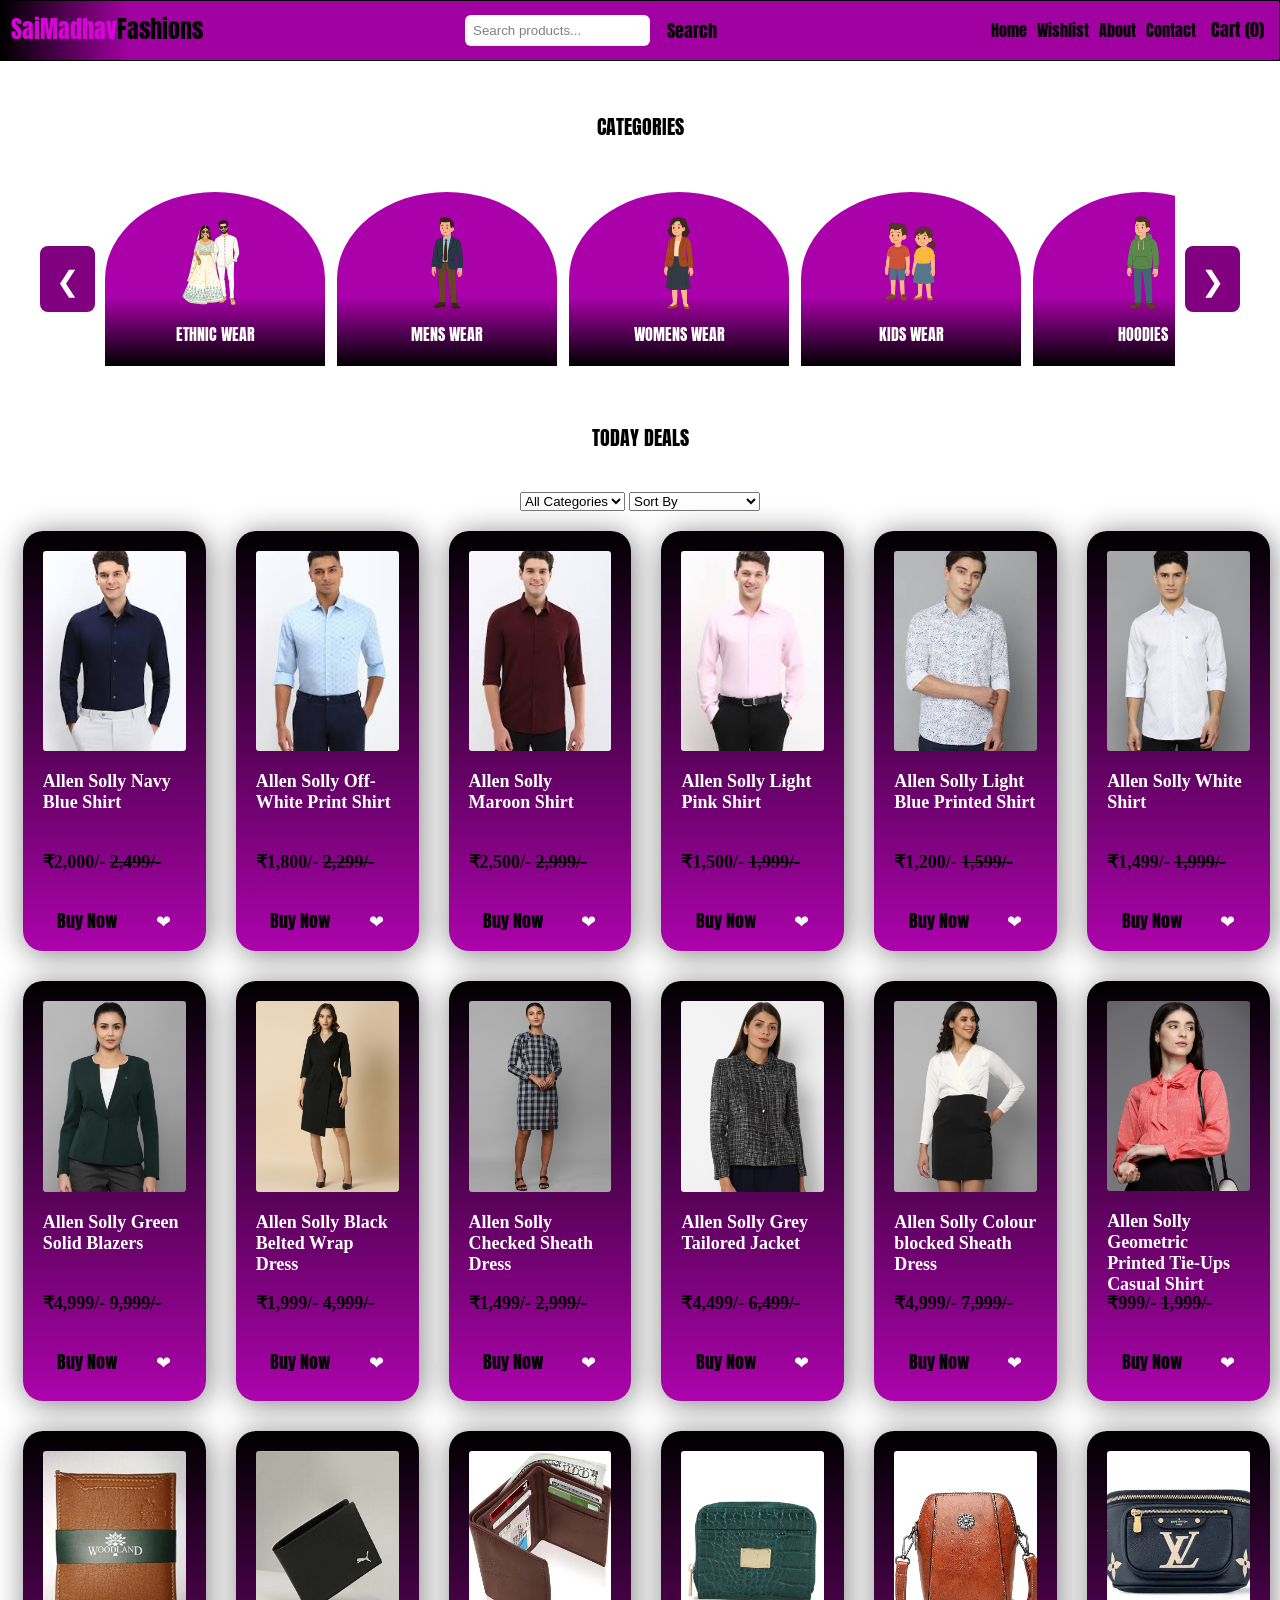
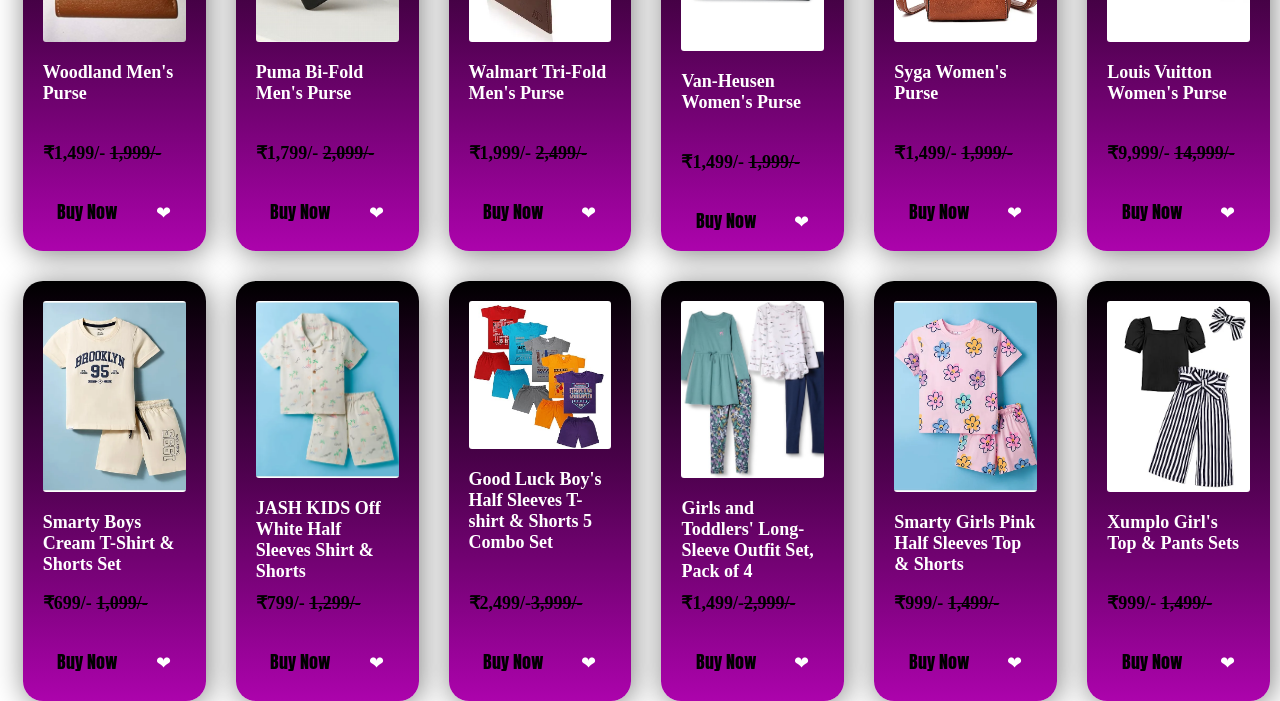
<file: index.html>
<!DOCTYPE html>
<html lang="en">
<head>
<meta charset="UTF-8">
<meta name="viewport" content="width=device-width, initial-scale=1.0">
<title>SaiMadhav Fashions</title>
<link rel="stylesheet" href="ecommerce.css">
</head>

<body>

<header>

    <div class="logo">
        <h2>SaiMadhav<span>Fashions</span></h2>
    </div>

    <div class="search-bar">
    <input type="text" id="searchInput" placeholder="Search products...">
    <button id="searchBtn">Search</button>
    </div>

    <nav>
        <ul class="menu">
            <li><a href="#">Home</a></li>
            <li><a href="#" id="wishlistLink">Wishlist</a></li>
            <li><a href="#">About</a></li>
            <li><a href="#">Contact</a></li>
            <li><button id="cartBtn">Cart (0)</button></li>
        </ul>
    </nav>

</header>

<!-- CATEGORIES -->
<div class="cat">CATEGORIES</div>

<div class="category-wrapper">

<button class="carousel-btn prev-btn" id="prevBtn">&#10094;</button>

<div class="categories" id="categorySlider">

<a href="ethnic.html" class="ethnicwear"><img src="./ethnic wear.png">ETHNIC WEAR</a> 
<a href="menswear.html" class="menswear"><img src="./menwear.png">MENS WEAR</a>
<div class="womenswear"><img src="./womenswear.png">WOMENS WEAR</div>
<div class="kidswear"><img src="./kidswear.png">KIDS WEAR</div>
<div class="hoodies"><img src="./hoodie.png">HOODIES</div>
<div class="footwear"><img src="./hoodie.png">FOOTWEAR</div>
<div class="accessories"><img src="./hoodie.png">Accessories</div>
<div class="beauty"><img src="./hoodie.png">Beauty</div>

</div>

<button class="carousel-btn next-btn" id="nextBtn">&#10095;</button>

</div>

<br>

<!-- TODAY DEALS -->
<div class="todaydeal">TODAY DEALS</div>

<!-- CONTROLS -->
<div class="controls" style="text-align:center; margin-bottom:20px;">
    <select id="categoryFilter">
        <option value="all">All Categories</option>
        <option value="mens">Mens</option>
        <option value="womens">Womens</option>
        <option value="kids">Kids</option>
    </select>

    <select id="sortPrice">
        <option value="default">Sort By</option>
        <option value="low">Price: Low to High</option>
        <option value="high">Price: High to Low</option>
    </select>
</div>

<!-- PRODUCT GRID -->
<div class="clothes">

    <div class="deal1 product" data-name="Blue Shirt" data-price="2000" data-category="mens">
        <img src="./shirt1.jpg">
        <span>Allen Solly Navy Blue Shirt</span>
        <span>₹2,000/- <del>2,499/-</del></span>
        <div class="btn-group">
        <button class="buyBtn">Buy Now</button>
        <button class="wishlistBtn" onclick="toggleWishlist()">❤</button>
        </div>
    </div>

    <div class="deal2 product" data-name="White Shirt" data-price="1800" data-category="mens">
        <img src="./shirt2.jpg">
        <span>Allen Solly Off-White Print Shirt</span>
        <span>₹1,800/- <del>2,299/-</del></span>
        <div class="btn-group">
        <button class="buyBtn">Buy Now</button>
        <button class="wishlistBtn" onclick="toggleWishlist()">❤</button>
        </div>
    </div>

    <div class="deal3 product" data-name="Pink Dress" data-price="2500" data-category="mens">
        <img src="./shirt3.jpg">
        <span>Allen Solly Maroon Shirt</span>
        <span>₹2,500/- <del>2,999/-</del></span>
        <div class="btn-group">
        <button class="buyBtn">Buy Now</button>
        <button class="wishlistBtn" onclick="toggleWishlist()">❤</button>
        </div>
    </div>

    <div class="deal4 product" data-name="Black Shirt" data-price="1500" data-category="mens">
        <img src="./shirt4.jpg">
        <span>Allen Solly Light Pink Shirt</span>
        <span>₹1,500/- <del>1,999/-</del></span>
        <div class="btn-group">
        <button class="buyBtn">Buy Now</button>
        <button class="wishlistBtn" onclick="toggleWishlist()">❤</button>
        </div>
    </div>

    <div class="deal5 product" data-name="Light Blue Shirt" data-price="1200" data-category="mens">
        <img src="./shirt5.jpg">
        <span>Allen Solly Light Blue Printed Shirt</span>
        <span>₹1,200/- <del>1,599/-</del></span>
        <div class="btn-group">
        <button class="buyBtn">Buy Now</button>
        <button class="wishlistBtn" onclick="toggleWishlist()">❤</button>
        </div>
    </div>

    <div class="deal6 product" data-name="White Shirt" data-price="1499" data-category="mens">
        <img src="./shirt6">
        <span>Allen Solly White Shirt</span>
        <span>₹1,499/- <del>1,999/-</del></span>
        <div class="btn-group">
        <button class="buyBtn">Buy Now</button>
        <button class="wishlistBtn" onclick="toggleWishlist()">❤</button>
        </div>
    </div>

    <div class="deal7 product" data-name="Green Blazer" data-price="4999" data-category="womens">
        <img src="./womenshirt1">
        <span>Allen Solly Green Solid Blazers</span>
        <span>₹4,999/- <del>9,999/-</del></span>
        <div class="btn-group">
        <button class="buyBtn">Buy Now</button>
        <button class="wishlistBtn" onclick="toggleWishlist()">❤</button>
        </div>
    </div>
    
    <div class="deal8 product" data-name="Black Belt Wrap" data-price="1999" data-category="womens">
        <img src="./womenshirt2">
        <span>Allen Solly Black Belted Wrap Dress</span>
        <span>₹1,999/- <del>4,999/-</del></span>
        <div class="btn-group">
        <button class="buyBtn">Buy Now</button>
        <button class="wishlistBtn" onclick="toggleWishlist()">❤</button>
        </div>
    </div>

    <div class="deal9 product" data-name="office wear" data-price="1499" data-category="womens">
        <img src="./womenshirt3">
        <span>Allen Solly Checked Sheath Dress</span>
        <span>₹1,499/- <del>2,999/-</del></span>
        <div class="btn-group">
        <button class="buyBtn">Buy Now</button>
        <button class="wishlistBtn" onclick="toggleWishlist()">❤</button>
        </div>
    </div>

    <div class="deal10 product" data-name="office wear" data-price="4499" data-category="womens">
        <img src="./womenshirt4">
        <span>Allen Solly Grey Tailored Jacket</span>
        <span>₹4,499/- <del>6,499/-</del></span>
        <div class="btn-group">
        <button class="buyBtn">Buy Now</button>
        <button class="wishlistBtn" onclick="toggleWishlist()">❤</button>
        </div>
    </div>
    
    <div class="deal11 product" data-name="office wear" data-price="4999" data-category="womens">
        <img src="./womenshirt5">
        <span>Allen Solly Colour blocked Sheath Dress</span>
        <span>₹4,999/- <del>7,999/-</del></span>
        <div class="btn-group">
        <button class="buyBtn">Buy Now</button>
        <button class="wishlistBtn" onclick="toggleWishlist()">❤</button>
        </div>
    </div>

    <div class="deal12 product" data-name="office wear" data-price="999" data-category="womens">
        <img src="./womenshirt6">
        <span>Allen Solly Geometric Printed Tie-Ups Casual Shirt</span>
        <span>₹999/- <del>1,999/-</del></span>
        <div class="btn-group">
        <button class="buyBtn">Buy Now</button>
        <button class="wishlistBtn" onclick="toggleWishlist()">❤</button>
        </div>
    </div>

    <div class="deal13 product" data-name="woodland purse" data-price="1499" data-category="mens">
        <img src="./purse1">
        <span>Woodland Men's Purse</span>
        <span>₹1,499/- <del>1,999/-</del></span>
        <div class="btn-group">
        <button class="buyBtn">Buy Now</button>
        <button class="wishlistBtn" onclick="toggleWishlist()">❤</button>
        </div>
    </div>

    <div class="deal14 product" data-name="puma purse" data-price="1799" data-category="mens">
        <img src="./purse2">
        <span>Puma Bi-Fold Men's Purse</span>
        <span>₹1,799/- <del>2,099/-</del></span>
        <div class="btn-group">
        <button class="buyBtn">Buy Now</button>
        <button class="wishlistBtn" onclick="toggleWishlist()">❤</button>
        </div>
    </div>

    <div class="deal15 product" data-name="walmart purse" data-price="1999" data-category="mens">
        <img src="./purse3">
        <span>Walmart Tri-Fold Men's Purse</span>
        <span>₹1,999/- <del>2,499/-</del></span>
        <div class="btn-group">
        <button class="buyBtn">Buy Now</button>
        <button class="wishlistBtn" onclick="toggleWishlist()">❤</button>
        </div>
    </div>

    <div class="deal16 product" data-name="Van heusen purse" data-price="1999" data-category="womens">
        <img src="./purse4">
        <span>Van-Heusen Women's Purse</span>
        <span>₹1,499/- <del>1,999/-</del></span>
        <div class="btn-group">
        <button class="buyBtn">Buy Now</button>
        <button class="wishlistBtn" onclick="toggleWishlist()">❤</button>
        </div>
    </div>

    <div class="deal17 product" data-name="Syga purse" data-price="1999" data-category="womens">
        <img src="./purse5">
        <span>Syga Women's Purse</span>
        <span>₹1,499/- <del>1,999/-</del></span>
        <div class="btn-group">
        <button class="buyBtn">Buy Now</button>
        <button class="wishlistBtn" onclick="toggleWishlist()">❤</button>
        </div>
    </div>

    <div class="deal18 product" data-name="Louis Vuitton purse" data-price="9999" data-category="womens">
        <img src="./purse6">
        <span>Louis Vuitton Women's Purse</span>
        <span>₹9,999/- <del>14,999/-</del></span>
        <div class="btn-group">
        <button class="buyBtn">Buy Now</button>
        <button class="wishlistBtn" onclick="toggleWishlist()">❤</button>
        </div>
    </div>

    <div class="deal19 product" data-name="Boys set" data-price="699" data-category="kids">
        <img src="./kids1">
        <span>Smarty Boys Cream T-Shirt & Shorts Set </span>
        <span>₹699/- <del>1,099/-</del></span>
        <div class="btn-group">
        <button class="buyBtn">Buy Now</button>
        <button class="wishlistBtn" onclick="toggleWishlist()">❤</button>
        </div>
    </div>

    <div class="deal20 product" data-name="Boys set" data-price="799" data-category="kids">
        <img src="./kids2">
        <span>JASH KIDS Off White Half Sleeves Shirt & Shorts</span>
        <span>₹799/- <del>1,299/-</del></span>
        <div class="btn-group">
        <button class="buyBtn">Buy Now</button>
        <button class="wishlistBtn" onclick="toggleWishlist()">❤</button>
        </div>
    </div>

    <div class="deal21 product" data-name="Boys set" data-price="2499" data-category="kids">
        <img src="./kids3">
        <span>Good Luck Boy's Half Sleeves T-shirt & Shorts 5 Combo Set</span>
        <br>
        <span>₹2,499/-<del>3,999/-</del></span>
        <div class="btn-group">
        <button class="buyBtn">Buy Now</button>
        <button class="wishlistBtn" onclick="toggleWishlist()">❤</button>
        </div>
    </div>

    <div class="deal22 product" data-name="Girls set" data-price="1499" data-category="kids">
        <img src="./kids4">
        <span>Girls and Toddlers' Long-Sleeve Outfit Set, Pack of 4</span>
        <span>₹1,499/-<del>2,999/-</del></span>
        <div class="btn-group">
        <button class="buyBtn">Buy Now</button>
        <button class="wishlistBtn" onclick="toggleWishlist()">❤</button>
        </div>
    </div>

    <div class="deal23 product" data-name="Girls set" data-price="999" data-category="kids">
        <img src="./kids5">
        <span>Smarty Girls Pink Half Sleeves Top & Shorts</span>
        <span>₹999/- <del> 1,499/-</del></span>
        <div class="btn-group">
        <button class="buyBtn">Buy Now</button>
        <button class="wishlistBtn" onclick="toggleWishlist()">❤</button>
        </div>
    </div>

    <div class="deal24 product" data-name="Girls set" data-price="999" data-category="kids">
        <img src="./kids6">
        <span>Xumplo Girl's Top & Pants Sets</span>
        <span>₹999/- <del> 1,499/-</del></span>
        <div class="btn-group">
        <button class="buyBtn">Buy Now</button>
        <button class="wishlistBtn" onclick="toggleWishlist()">❤</button>
        </div>
    </div>



</div>
<!-- END CLOTHES -->


<!-- ================= CART PANEL ================= -->
<div id="cartPanel" class="cart-panel">

    <div class="cart-header">
        <h3>Your Cart</h3>
        <button id="closeCartBtn" class="close-cart">×</button>
    </div>

    <ul id="cartItems" class="cart-items"></ul>

    <div class="cart-footer">
        <p id="cartTotal">Total: ₹0</p>
    </div>

</div>


<!-- ================= WISHLIST PANEL ================= -->
<div id="wishlistPanel" class="wishlist-panel">

    <div class="wishlist-header">
        <h3>Your Wishlist</h3>
        <button id="closeWishlistBtn" class="close-wishlist">×</button>
    </div>

    <ul id="wishlistItems" class="wishlist-items"></ul>

</div>


<!-- JavaScript -->
<script>
document.addEventListener("DOMContentLoaded", function () {

    let cart = [];
    let wishlist = [];

    const products = document.querySelectorAll(".product");
    const cartButton = document.getElementById("cartBtn");
    const cartPanel = document.getElementById("cartPanel");
    const cartItemsList = document.getElementById("cartItems");
    const cartTotal = document.getElementById("cartTotal");
    const closeCartBtn = document.getElementById("closeCartBtn");

    const wishlistLink = document.getElementById("wishlistLink");
    const wishlistPanel = document.getElementById("wishlistPanel");
    const wishlistItemsList = document.getElementById("wishlistItems");
    const closeWishlistBtn = document.getElementById("closeWishlistBtn");

    /* ADD TO CART */
    products.forEach(product => {
        const btn = product.querySelector(".buyBtn");

        btn.addEventListener("click", function () {
            const name = product.dataset.name;
            const price = parseInt(product.dataset.price);

            cart.push({ name, price });
            updateCartUI();
        });
    });

    function updateCartUI() {
        cartItemsList.innerHTML = "";

        cart.forEach((item, index) => {
            const li = document.createElement("li");
            li.textContent = item.name + " - ₹" + item.price;

            const removeBtn = document.createElement("button");
            removeBtn.textContent = "Remove";

            removeBtn.onclick = function () {
                cart.splice(index, 1);
                updateCartUI();
            };

            li.appendChild(removeBtn);
            cartItemsList.appendChild(li);
        });

        const total = cart.reduce((sum, item) => sum + item.price, 0);
        cartTotal.textContent = "Total: ₹" + total;
        cartButton.textContent = "Cart (" + cart.length + ")";
    }

    cartButton.onclick = function () {
        cartPanel.style.display =
            cartPanel.style.display === "block" ? "none" : "block";
    };

    closeCartBtn.onclick = function () {
        cartPanel.style.display = "none";
    };

    /* WISHLIST */
    document.querySelectorAll(".wishlistBtn").forEach(btn => {
        btn.onclick = function () {
            const product = btn.closest(".product");
            const name = product.dataset.name;

            if (!wishlist.includes(name)) {
                wishlist.push(name);
                updateWishlistUI();
            }
        };
    });

    function updateWishlistUI() {
        wishlistItemsList.innerHTML = "";

        wishlist.forEach((item, index) => {
            const li = document.createElement("li");
            li.textContent = item;

            const removeBtn = document.createElement("button");
            removeBtn.textContent = "Remove";

            removeBtn.onclick = function () {
                wishlist.splice(index, 1);
                updateWishlistUI();
            };

            li.appendChild(removeBtn);
            wishlistItemsList.appendChild(li);
        });
    }

    wishlistLink.onclick = function () {
        wishlistPanel.style.display =
            wishlistPanel.style.display === "block" ? "none" : "block";
    };

    closeWishlistBtn.onclick = function () {
        wishlistPanel.style.display = "none";
    };

/* ======================
   CATEGORY FILTER
====================== */

const categoryFilter = document.getElementById("categoryFilter");

categoryFilter.addEventListener("change", function(){

    const selectedCategory = this.value;

    products.forEach(product => {

        const productCategory = product.dataset.category;

        if(selectedCategory === "all" || selectedCategory === productCategory){
            product.style.display = "flex";
        }
        else{
            product.style.display = "none";
        }

    });

});




/* ======================
   SEARCH PRODUCTS
====================== */

const searchInput = document.getElementById("searchInput");
const searchBtn = document.getElementById("searchBtn");

function searchProducts(){

let value = searchInput.value.toLowerCase();

products.forEach(product => {

let text = product.innerText.toLowerCase();

if(text.includes(value)){
product.style.display = "flex";
}
else{
product.style.display = "none";
}

});


/* redirect to ethnic page */

if(
value.includes("kurta") ||
value.includes("saree") ||
value.includes("lehenga") ||
value.includes("indo western")
){
window.location.href = "ethnic.html";
return;
}

/* redirect to mens page */

if(
value.includes("shirt") ||
value.includes("pant") ||
value.includes("tshirt") ||
value.includes("watch")
){
window.location.href = "menswear.html";
return;
}


}

searchBtn.addEventListener("click", searchProducts);
searchInput.addEventListener("keyup", searchProducts);




/* ======================
   SORT BY PRICE
====================== */

const sortPrice = document.getElementById("sortPrice");
const clothesContainer = document.querySelector(".clothes");

sortPrice.addEventListener("change", function(){

    let productsArray = Array.from(products);

    if(this.value === "low"){
        productsArray.sort((a,b) =>
            a.dataset.price - b.dataset.price
        );
    }

    if(this.value === "high"){
        productsArray.sort((a,b) =>
            b.dataset.price - a.dataset.price
        );
    }

    clothesContainer.innerHTML = "";

    productsArray.forEach(product => {
        clothesContainer.appendChild(product);
    });

});
});


/* ======================
   Carousel
====================== */

const slider = document.getElementById("categorySlider");
const nextBtn = document.getElementById("nextBtn");
const prevBtn = document.getElementById("prevBtn");

nextBtn.addEventListener("click", () => {
    slider.scrollLeft += 200;
});

prevBtn.addEventListener("click", () => {
    slider.scrollLeft -= 200;
});

document.addEventListener("DOMContentLoaded", function(){

    const slider = document.getElementById("categorySlider");

    slider.scrollLeft = 0;

});

</script>

</body>
</html>
</file>
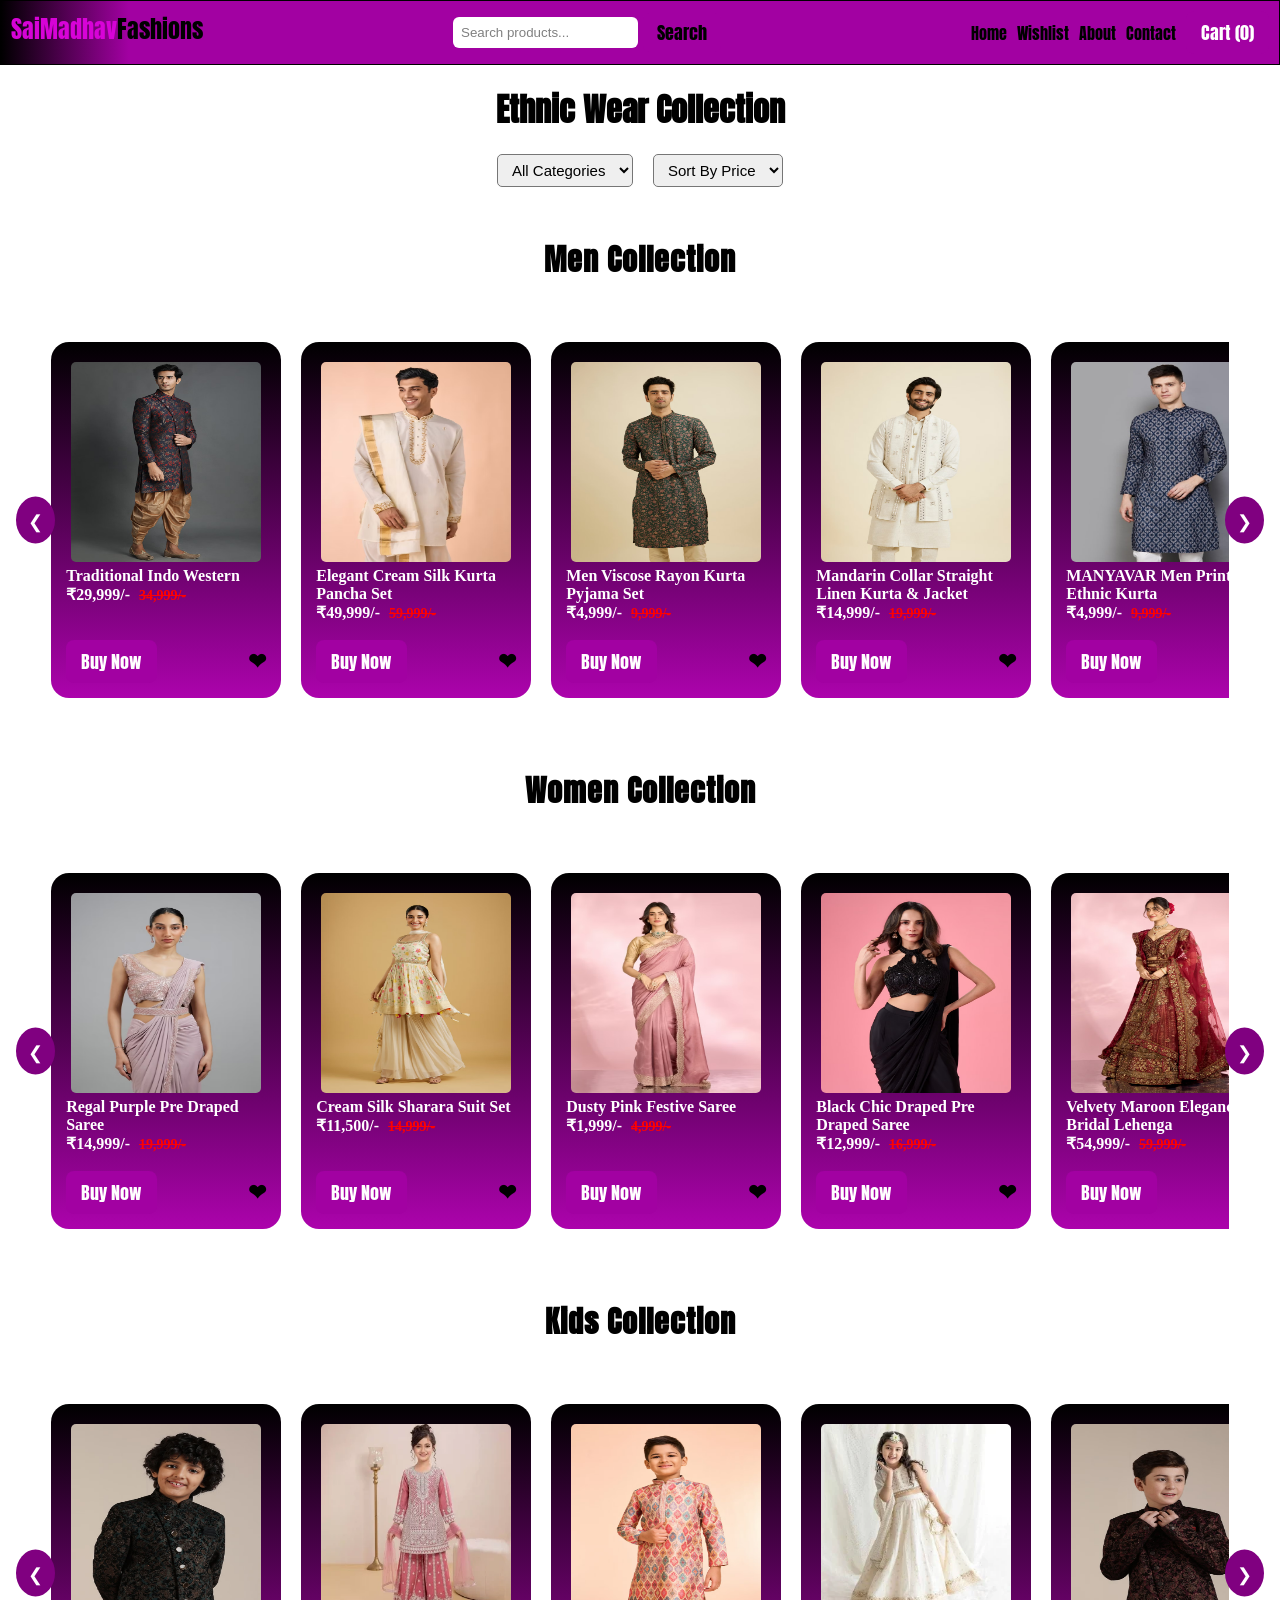
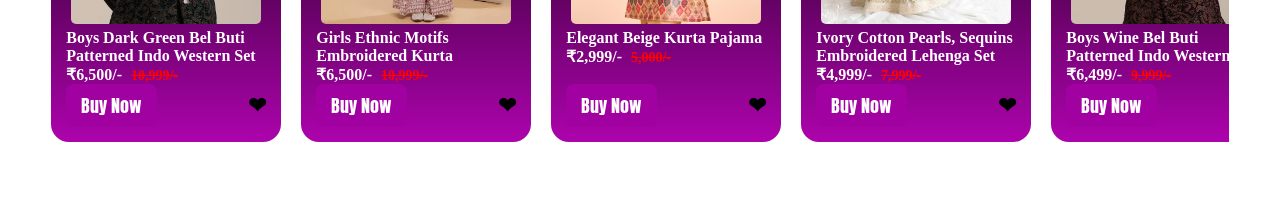
<file: ethnic.html>
<!DOCTYPE html>
<html lang="en">
<head>
<meta charset="UTF-8">
<meta name="viewport" content="width=device-width, initial-scale=1.0">
<title>SaiMadhav Fashions</title>
<link rel="stylesheet" href="ethnic.css">
</head>

<header>

    <div class="logo">
        <h2>SaiMadhav<span>Fashions</span></h2>
    </div>

    <div class="search-bar">
    <input type="text" id="searchInput" placeholder="Search products...">
    <button id="searchBtn">Search</button>
    </div>

    <nav>
        <ul class="menu">
            <li><a href="./index.html">Home</a></li>
            <li><a href="#" id="wishlistLink">Wishlist</a></li>
            <li><a href="#">About</a></li>
            <li><a href="#">Contact</a></li>
            <li><button id="cartBtn">Cart (0)</button></li>
        </ul>
    </nav>
    
    
</header>

<body>
<h1 class="page-title">Ethnic Wear Collection</h1>
<div class="filters">

<select id="categoryFilter">
<option value="all">All Categories</option>
<option value="men">Men</option>
<option value="women">Women</option>
<option value="kids">Kids</option>
</select>

<select id="sortPrice">
<option value="default">Sort By Price</option>
<option value="low">Low → High </option>
<option value="high">High → Low </option>
</select>
</div>

<!--Products-->

    <!--Carousel-->
    
<h2 class="section-title" id="menSection">Men Collection</h2>

<div class="carousel-container">

<button class="carousel-btn left" onclick="scrollRow('menRow',-400)">❮</button>

<div class="clothes" id="menRow">

<div class="deal" data-category="men" data-price="29999">
<img src="./Ethnic wear/ethnic wear 1">
<div>Traditional Indo Western</div>

<div>₹29,999/- <span class="old">34,999/-</span></div>

<div class="btn-area">
<button>Buy Now</button>
<span class="heart">❤</span>
</div>
</div>


<div class="deal" data-category="men" data-price="50000">
<img src="./Ethnic wear/ethnic wear 4">
<div>Elegant Cream Silk Kurta Pancha Set</div>

<div>₹49,999/- <span class="old">59,999/-</span></div>

<div class="btn-area">
<button>Buy Now</button>
<span class="heart">❤</span>
</div>
</div>


<div class="deal" data-category="men" data-price="4999">
<img src="./Ethnic wear/ethnic wear 2">
<div>Men Viscose Rayon Kurta Pyjama Set</div>

<div>₹4,999/- <span class="old">9,999/-</span></div>

<div class="btn-area">
<button>Buy Now</button>
<span class="heart">❤</span>
</div>
</div>


<div class="deal" data-category="men" data-price="14999">
<img src="./Ethnic wear/ethnic wear 5">
<div>Mandarin Collar Straight Linen Kurta & Jacket</div>

<div>₹14,999/- <span class="old">19,999/-</span></div>

<div class="btn-area">
<button>Buy Now</button>
<span class="heart">❤</span>
</div>
</div>


<div class="deal" data-category="men" data-price="4999">
<img src="./Ethnic wear/ethnic wear 3">
<div>MANYAVAR Men Printed Ethnic Kurta</div>

<div>₹4,999/- <span class="old">9,999/-</span></div>

<div class="btn-area">
<button>Buy Now</button>
<span class="heart">❤</span>
</div>
</div>


<div class="deal" data-category="men" data-price="4999">
<img src="./Ethnic wear/ethnic wear 6">
<div>Pink Solid Kurta Pant With Mirror Over Coat Combo Set</div>

<div>₹4,999/- <span class="old">9,999/-</span></div>

<div class="btn-area">
<button>Buy Now</button>
<span class="heart">❤</span>
</div>
</div>

</div>

<button class="carousel-btn right" onclick="scrollRow('menRow',400)">❯</button>

</div>


<!-- Women -->

<!--Carousel-->

<h2 class="section-title" id="womenSection">Women Collection</h2>

<div class="carousel-container">

<button class="carousel-btn left" onclick="scrollRow('womenRow',-400)">❮</button>

<div class="clothes" id="womenRow">

<div class="deal" data-category="women" data-price="14999">
<img src="./Ethnic wear/ethnic women wear 1">
<div>Regal Purple Pre Draped Saree</div>
<div>₹14,999/- <span class="old">19,999/-</span></div>

<div class="btn-area">
<button>Buy Now</button>
<span class="heart">❤</span>
</div>
</div>


<div class="deal" data-category="women" data-price="11500">
<img src="./Ethnic wear/ethnic women wear 2">
<div>Cream Silk Sharara Suit Set</div>
<div>₹11,500/- <span class="old">14,999/-</span></div>

<div class="btn-area">
<button>Buy Now</button>
<span class="heart">❤</span>
</div>
</div>


<div class="deal" data-category="women" data-price="1999">
<img src="./Ethnic wear/ethnic women wear 3">
<div>Dusty Pink Festive Saree</div>
<div>₹1,999/- <span class="old">4,999/-</span></div>

<div class="btn-area">
<button>Buy Now</button>
<span class="heart">❤</span>
</div>
</div>


<div class="deal" data-category="women" data-price="12999">
<img src="./Ethnic wear/ethnic women wear 4">
<div>Black Chic Draped Pre Draped Saree</div>
<div>₹12,999/- <span class="old">16,999/-</span></div>

<div class="btn-area">
<button>Buy Now</button>
<span class="heart">❤</span>
</div>
</div>


<div class="deal" data-category="women" data-price="54999">
<img src="./Ethnic wear/ethnic women wear 5">
<div>Velvety Maroon Elegance Bridal Lehenga</div>
<div>₹54,999/- <span class="old">59,999/-</span></div>

<div class="btn-area">
<button>Buy Now</button>
<span class="heart">❤</span>
</div>
</div>


<div class="deal" data-category="women" data-price="4999">
<img src="./Ethnic wear/ethnic women wear 6">
<div>Onion Silk Floral Embroidery Anarkali Set With Dupatta</div>
<div>₹4,999/- <span class="old">9,999/-</span></div>

<div class="btn-area">
<button>Buy Now</button>
<span class="heart">❤</span>
</div>
</div>

</div>

<button class="carousel-btn right" onclick="scrollRow('womenRow',400)">❯</button>

</div>

    <!-- Kids -->

    <!--Carousel-->

   <h2 class="section-title" id="kidsSection">Kids Collection</h2>

<div class="carousel-container">

<button class="carousel-btn left" onclick="scrollRow('kidsRow',-400)">❮</button>

<div class="clothes" id="kidsRow">

<div class="deal" data-name="Dark Green Indo Western" data-category="kids" data-price="6500">
<img src="./Ethnic wear/ethnic kids wear 1">
<div>Boys Dark Green Bel Buti Patterned Indo Western Set</div>
<div>₹6,500/- <span class="old">10,999/-</span></div>

<div class="btn-area">
<button>Buy Now</button>
<span class="heart">❤</span>
</div>
</div>


<div class="deal" data-category="kids" data-price="6500">
<img src="./Ethnic wear/ethnic kids wear 2">
<div>Girls Ethnic Motifs Embroidered Kurta</div>
<div>₹6,500/- <span class="old">10,999/-</span></div>

<div class="btn-area">
<button>Buy Now</button>
<span class="heart">❤</span>
</div>
</div>


<div class="deal" data-category="kids" data-price="2999">
<img src="./Ethnic wear/ethnic kids wear 3">
<div>Elegant Beige Kurta Pajama</div>
<div>₹2,999/- <span class="old">5,000/-</span></div>

<div class="btn-area">
<button>Buy Now</button>
<span class="heart">❤</span>
</div>
</div>


<div class="deal" data-category="kids" data-price="4999">
<img src="./Ethnic wear/ethnic kids wear 4">
<div>Ivory Cotton Pearls, Sequins Embroidered Lehenga Set</div>
<div>₹4,999/- <span class="old">7,999/-</span></div>

<div class="btn-area">
<button>Buy Now</button>
<span class="heart">❤</span>
</div>
</div>


<div class="deal" data-category="kids" data-price="6499">
<img src="./Ethnic wear/ethnic kids wear 5">
<div>Boys Wine Bel Buti Patterned Indo Western Set</div>
<div>₹6,499/- <span class="old">9,999/-</span></div>

<div class="btn-area">
<button>Buy Now</button>
<span class="heart">❤</span>
</div>
</div>


<div class="deal" data-category="kids" data-price="2999">
<img src="./Ethnic wear/ethnic kids wear 6">
<div>Red Embroidered Lehenga Choli Set with Net Dupatta</div>
<div>₹2,999/- <span class="old">4,999/-</span></div>

<div class="btn-area">
<button>Buy Now</button>
<span class="heart">❤</span>
</div>
</div>

</div>

<button class="carousel-btn right" onclick="scrollRow('kidsRow',400)">❯</button>

</div>

<!-- CART MODAL -->
<div id="cartModal" class="modal">
  <div class="modal-content">
    <div class="modal-header">
      <h2>Your Cart</h2>
      <span class="close" id="closeCart">&times;</span>
    </div>

    <div id="cartItems"></div>

    <div class="modal-footer">
      <h3 id="cartTotal">Total: ₹0</h3>
    </div>
  </div>
</div>


<!-- WISHLIST MODAL -->
<div id="wishlistModal" class="modal">
  <div class="modal-content">
    <div class="modal-header">
      <h2>Your Wishlist</h2>
      <span class="close" id="closeWishlist">&times;</span>
    </div>

    <div id="wishlistItems"></div>
  </div>
</div>



<!--Java Script-->

<script>

let cart = JSON.parse(localStorage.getItem("cart")) || [];
let wishlist = JSON.parse(localStorage.getItem("wishlist")) || [];

/* LOAD DATA WHEN PAGE OPENS */

document.addEventListener("DOMContentLoaded", function(){
updateCartCount();
renderCart();
renderWishlist();
});

/* ADD TO CART */

document.querySelectorAll(".btn-area button").forEach(btn => {

btn.addEventListener("click", function(){

let card = this.closest(".deal");

let name = card.querySelector("div").innerText;
let price = parseInt(card.dataset.price);

cart.push({name,price});

localStorage.setItem("cart", JSON.stringify(cart));

updateCartCount();
renderCart();

});

});

/* ADD TO WISHLIST */

document.querySelectorAll(".heart").forEach(heart => {

heart.addEventListener("click", function(){

let card = this.closest(".deal");
let name = card.querySelector("div").innerText;

this.classList.toggle("active");

if(this.classList.contains("active")){
wishlist.push({name});
}else{
wishlist = wishlist.filter(item => item.name !== name);
}

localStorage.setItem("wishlist", JSON.stringify(wishlist));

renderWishlist();

});

});

/* UPDATE CART COUNT */

function updateCartCount(){
document.getElementById("cartBtn").innerText = `Cart (${cart.length})`;
}

/* RENDER CART */

function renderCart(){

let cartItems = document.getElementById("cartItems");
let totalElement = document.getElementById("cartTotal");

cartItems.innerHTML = "";

let total = 0;

cart.forEach((item,index)=>{

total += item.price;

cartItems.innerHTML += `
<div class="modal-item">
<span>${item.name} - ₹${item.price}</span>
<button class="remove-btn" onclick="removeCart(${index})">Remove</button>
</div>
`;

});

totalElement.innerText = `Total: ₹${total}`;

}

/* REMOVE FROM CART */

function removeCart(index){

cart.splice(index,1);

localStorage.setItem("cart",JSON.stringify(cart));

updateCartCount();
renderCart();

}

/* RENDER WISHLIST */

function renderWishlist(){

let wishlistItems = document.getElementById("wishlistItems");

wishlistItems.innerHTML = "";

wishlist.forEach((item,index)=>{

wishlistItems.innerHTML += `
<div class="modal-item">
<span>${item.name}</span>
<button class="remove-btn" onclick="removeWishlist(${index})">Remove</button>
</div>
`;

});

}

/* REMOVE FROM WISHLIST */

function removeWishlist(index){

wishlist.splice(index,1);

localStorage.setItem("wishlist",JSON.stringify(wishlist));

renderWishlist();

}

/* OPEN / CLOSE MODALS */

document.getElementById("cartBtn").onclick = () =>{
document.getElementById("cartModal").style.display="flex";
};

document.getElementById("wishlistLink").onclick = () =>{
document.getElementById("wishlistModal").style.display="flex";
};

document.getElementById("closeCart").onclick = () =>{
document.getElementById("cartModal").style.display="none";
};

document.getElementById("closeWishlist").onclick = () =>{
document.getElementById("wishlistModal").style.display="none";
};

window.onclick=function(e){
if(e.target.classList.contains("modal")){
e.target.style.display="none";
}
};

/* CATEGORY FILTER */

const categoryFilter = document.getElementById("categoryFilter");
const sortPrice = document.getElementById("sortPrice");
const products = document.querySelectorAll(".deal");
const container = document.querySelector(".clothes");

categoryFilter.addEventListener("change", filterProducts);
sortPrice.addEventListener("change", sortProducts);

function filterProducts(){

let selected = categoryFilter.value;

const menTitle = document.getElementById("menSection");
const womenTitle = document.getElementById("womenSection");
const kidsTitle = document.getElementById("kidsSection");

const menRow = document.getElementById("menRow").parentElement;
const womenRow = document.getElementById("womenRow").parentElement;
const kidsRow = document.getElementById("kidsRow").parentElement;

/* show everything first */

menTitle.style.display = "block";
womenTitle.style.display = "block";
kidsTitle.style.display = "block";

menRow.style.display = "flex";
womenRow.style.display = "flex";
kidsRow.style.display = "flex";

/* hide based on filter */

if(selected === "men"){
womenTitle.style.display = "none";
kidsTitle.style.display = "none";

womenRow.style.display = "none";
kidsRow.style.display = "none";
}

if(selected === "women"){
menTitle.style.display = "none";
kidsTitle.style.display = "none";

menRow.style.display = "none";
kidsRow.style.display = "none";
}

if(selected === "kids"){
menTitle.style.display = "none";
womenTitle.style.display = "none";

menRow.style.display = "none";
womenRow.style.display = "none";
}

}


/* SORT BY PRICE */

function sortProducts(){

let rows = ["menRow","womenRow","kidsRow"];

rows.forEach(rowId => {

let container = document.getElementById(rowId);

let products = Array.from(container.querySelectorAll(".deal"));

products.sort((a,b)=>{

let priceA = parseInt(a.dataset.price);
let priceB = parseInt(b.dataset.price);

if(sortPrice.value === "low"){
return priceA - priceB;
}

if(sortPrice.value === "high"){
return priceB - priceA;
}

return 0;

});

products.forEach(product=>{
container.appendChild(product);
});

});

}

/*Carousel js*/

function scrollRow(rowId,amount){
const row=document.getElementById(rowId);
row.scrollBy({
left:amount,
behavior:"smooth"
});
}


/* ======================
   SEARCH PRODUCTS
====================== */

function searchProducts(){

let value = searchInput.value.toLowerCase();

let rows = [
{title: document.getElementById("menSection"), row: document.getElementById("menRow")},
{title: document.getElementById("womenSection"), row: document.getElementById("womenRow")},
{title: document.getElementById("kidsSection"), row: document.getElementById("kidsRow")}
];

rows.forEach(section => {

let products = section.row.querySelectorAll(".deal");

let matchFound = false;

products.forEach(product => {

let text = product.innerText.toLowerCase();

if(text.includes(value)){
product.style.display = "block";
matchFound = true;
}
else{
product.style.display = "none";
}

});

if(matchFound){
section.title.style.display = "block";
section.row.parentElement.style.display = "flex";
}
else{
section.title.style.display = "none";
section.row.parentElement.style.display = "none";
}

});

}

/* events */

searchBtn.addEventListener("click", searchProducts);
searchInput.addEventListener("keyup", searchProducts);


</script>

</body>
</file>
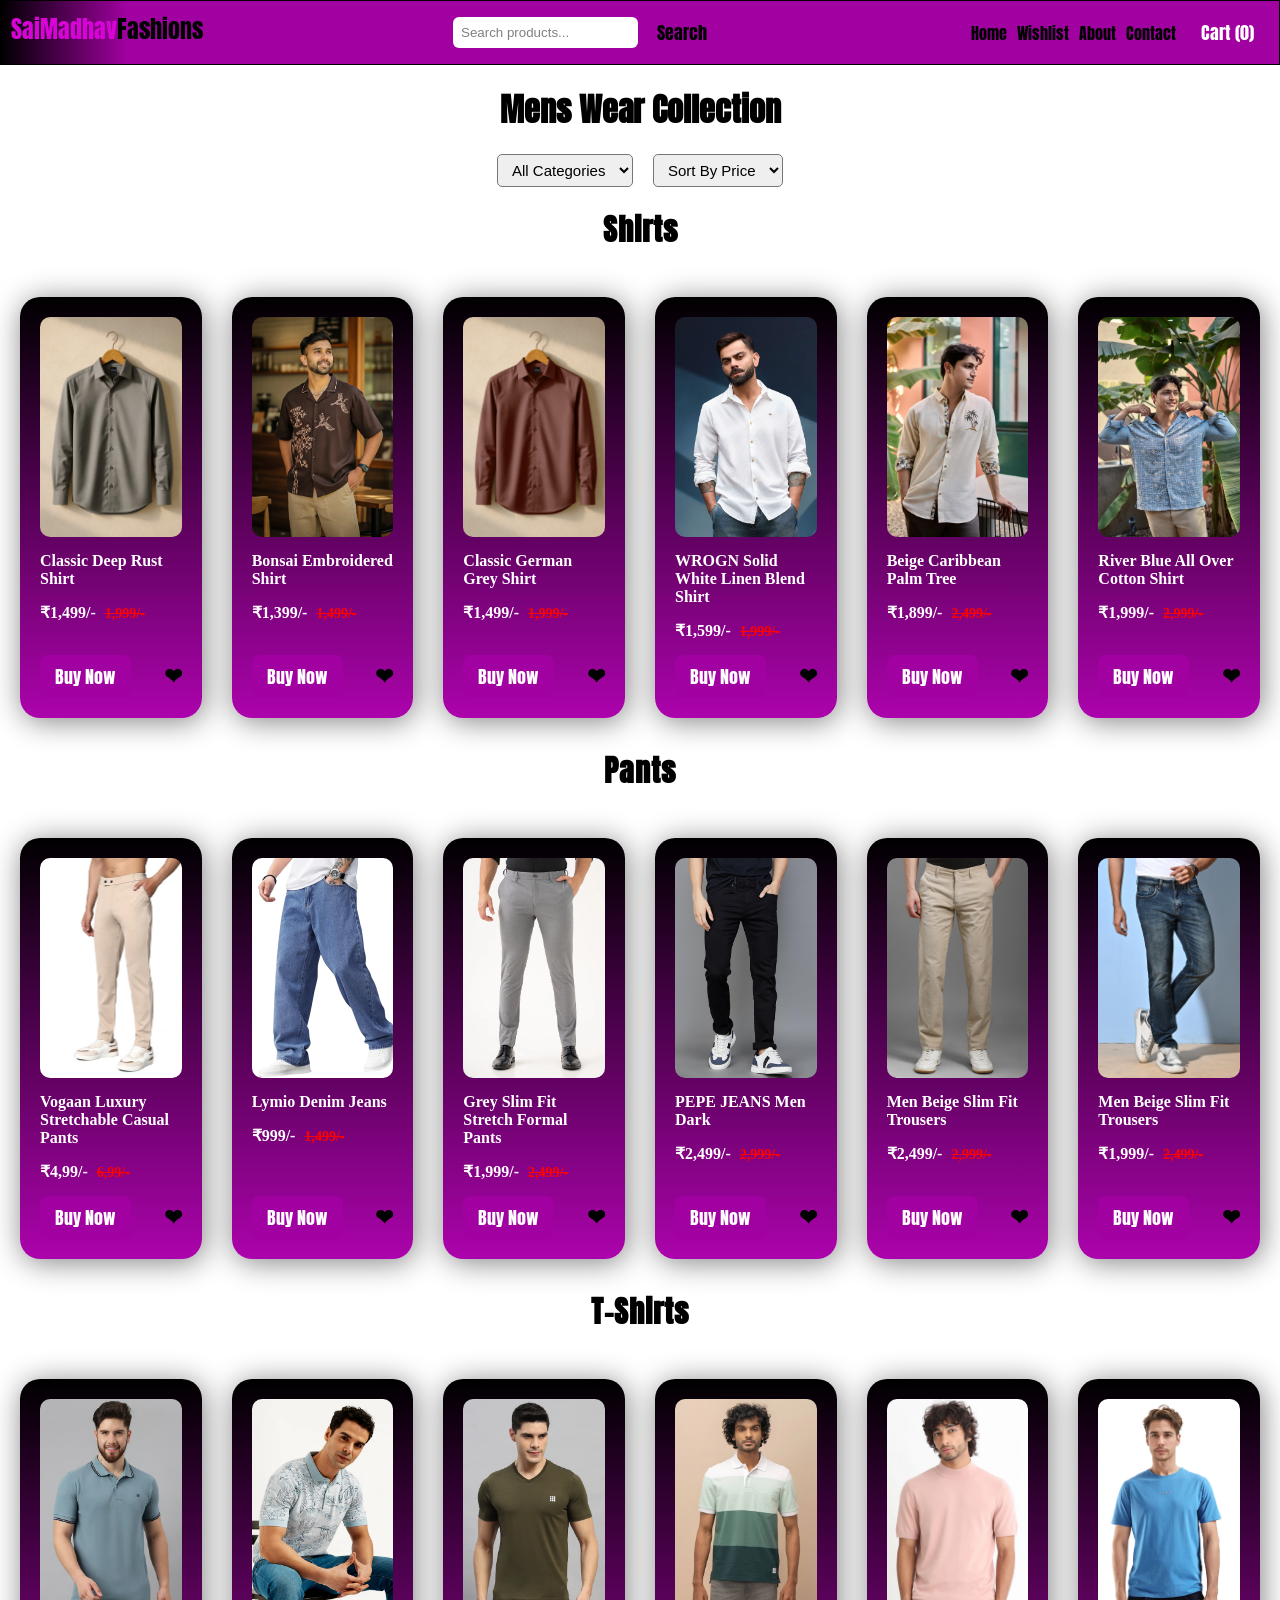
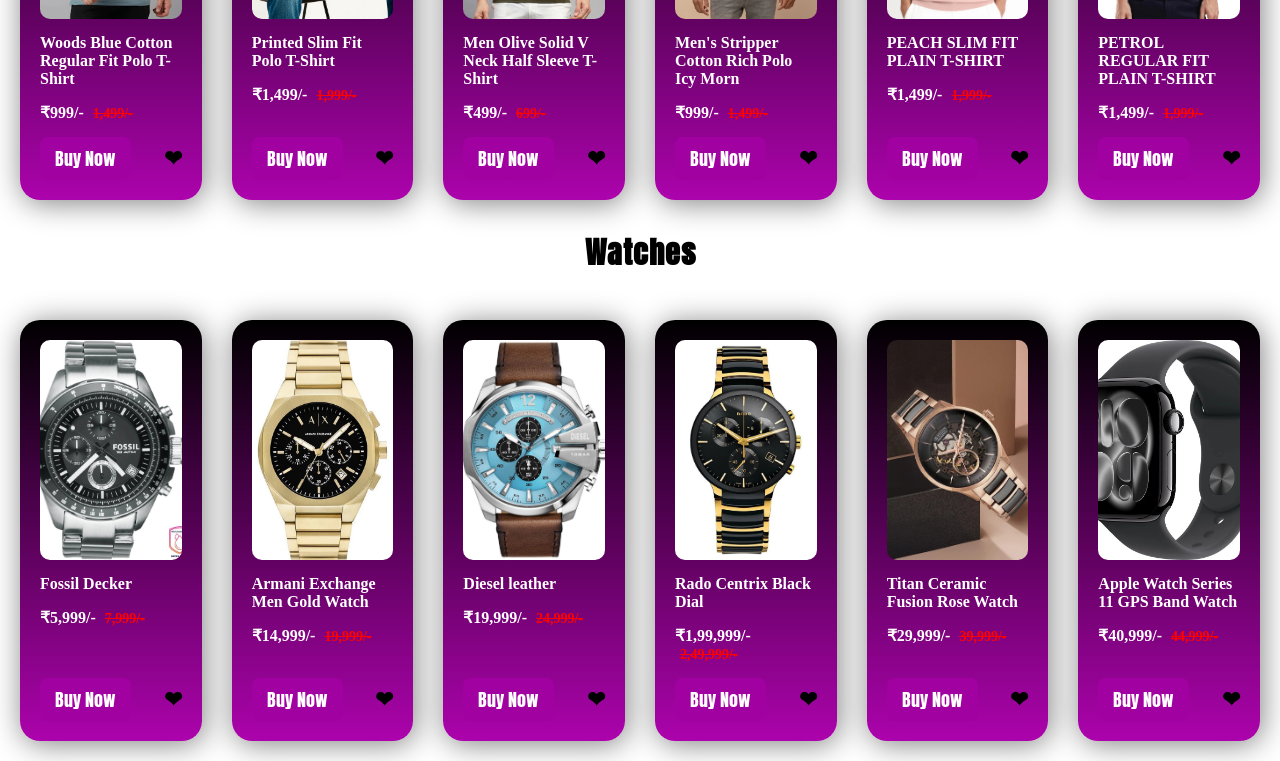
<file: menswear.html>
<!DOCTYPE html>
<html lang="en">
<head>
<meta charset="UTF-8">
<meta name="viewport" content="width=device-width, initial-scale=1.0">
<title>SaiMadhav Fashions</title>
<link rel="stylesheet" href="menswear.css">
</head>

<header>

    <div class="logo">
        <h2>SaiMadhav<span>Fashions</span></h2>
    </div>

    <div class="search-bar">
    <input type="text" id="searchInput" placeholder="Search products...">
    <button id="searchBtn">Search</button>
    </div>

    <nav>
        <ul class="menu">
            <li><a href="./index.html">Home</a></li>
            <li><a href="#" id="wishlistLink">Wishlist</a></li>
            <li><a href="#">About</a></li>
            <li><a href="#">Contact</a></li>
            <li><button id="cartBtn">Cart (0)</button></li>
        </ul>
    </nav>
    
    
</header>

<body>
<h1 class="page-title">Mens Wear Collection</h1>
<div class="filters">

<select id="categoryFilter">
<option value="all">All Categories</option>
<option value="shirts">Shirts</option>
<option value="pants">Pants</option>
<option value="tshirts">T-shirts</option>
<option value="watches">Watches</option>
</select>

<select id="sortPrice">
<option value="default">Sort By Price</option>
<option value="low">Low → High</option>
<option value="high">High → Low</option>
</select>
</div>

<!--Products-->
<div class="clothes">

    
<!-- Men -->
 <h2 class="section-title" id="shirtsSection">Shirts</h2>
 <div class="product-row" id="shirtRow">
    <div class="deal" data-category="shirts" data-price="1499">
        <img src="./Mens Wear/shirt 1">
        <div>Classic Deep Rust Shirt</div>

        <div>₹1,499/- <span class="old">1,999/-</span></div>

        <div class="btn-area">
            <button>Buy Now</button>
            <span class="heart">❤</span>
        </div>
    </div>

     <div class="deal" data-category="shirts" data-price="1399">
        <img src="./Mens Wear/shirt 2">
        <div>Bonsai Embroidered Shirt</div>

        <div>₹1,399/- <span class="old">1,499/-</span></div>

        <div class="btn-area">
            <button>Buy Now</button>
            <span class="heart">❤</span>
        </div>
    </div>

    <div class="deal" data-category="shirts" data-price="1499">
        <img src="./Mens Wear/shirt 3">
        <div>Classic German Grey Shirt</div>

        <div>₹1,499/- <span class="old">1,999/-</span></div>

        <div class="btn-area">
            <button>Buy Now</button>
            <span class="heart">❤</span>
        </div>
    </div>

      <div class="deal" data-category="shirts" data-price="1599">
        <img src="./Mens Wear/shirt 4">
        <div>WROGN Solid White Linen Blend Shirt</div>

        <div>₹1,599/- <span class="old">1,999/-</span></div>

        <div class="btn-area">
            <button>Buy Now</button>
            <span class="heart">❤</span>
        </div>
    </div>

    <div class="deal" data-category="shirts" data-price="1899">
        <img src="./Mens Wear/shirt 5">
        <div>Beige Caribbean Palm Tree</div>

        <div>₹1,899/- <span class="old">2,499/-</span></div>

        <div class="btn-area">
            <button>Buy Now</button>
            <span class="heart">❤</span>
        </div>
    </div>

    <div class="deal" data-category="shirts" data-price="1999">
        <img src="./Mens Wear/shirt 6">
        <div>River Blue All Over Cotton Shirt </div>

        <div>₹1,999/- <span class="old">2,999/-</span></div>

        <div class="btn-area">
            <button>Buy Now</button>
            <span class="heart">❤</span>
        </div>
    </div>

    </div>

<!-- Pants -->

<h2 class="section-title" id="pantsSection">Pants</h2>
<div class="product-row" id="pantRow">
    <div class="deal" data-category="pants" data-price="499">
        <img src="./Mens Wear/pant 1">
        <div>Vogaan Luxury Stretchable Casual Pants</div>

        <div>₹4,99/- <span class="old">6,99/-</span></div>

        <div class="btn-area">
            <button>Buy Now</button>
            <span class="heart">❤</span>
        </div>
    </div>

    <div class="deal" data-category="pants" data-price="999">
        <img src="./Mens Wear/pant 2">
        <div>Lymio Denim Jeans</div>

        <div>₹999/- <span class="old">1,499/-</span></div>

        <div class="btn-area">
            <button>Buy Now</button>
            <span class="heart">❤</span>
        </div>
    </div>

    <div class="deal" data-category="pants" data-price="1999">
        <img src="./Mens Wear/pant 3">
        <div>Grey Slim Fit Stretch Formal Pants</div>

        <div>₹1,999/- <span class="old">2,499/-</span></div>

        <div class="btn-area">
            <button>Buy Now</button>
            <span class="heart">❤</span>
        </div>
    </div>

    <div class="deal" data-category="pants" data-price="2499">
        <img src="./Mens Wear/pant 4">
        <div>PEPE JEANS Men Dark</div>

        <div>₹2,499/- <span class="old">2,999/-</span></div>

        <div class="btn-area">
            <button>Buy Now</button>
            <span class="heart">❤</span>
        </div>
    </div>

    <div class="deal" data-category="pants" data-price="2499">
        <img src="./Mens Wear/pant 5">
        <div>Men Beige Slim Fit Trousers</div>

        <div>₹2,499/- <span class="old">2,999/-</span></div>

        <div class="btn-area">
            <button>Buy Now</button>
            <span class="heart">❤</span>
        </div>
    </div>

    <div class="deal" data-category="pants" data-price="1999">
        <img src="./Mens Wear/pant 6">
        <div>Men Beige Slim Fit Trousers</div>

        <div>₹1,999/- <span class="old">2,499/-</span></div>

        <div class="btn-area">
            <button>Buy Now</button>
            <span class="heart">❤</span>
        </div>
    </div>

    </div>

    <!-- T Shirts-->
    <h2 class="section-title" id="tshirtsSection">T-Shirts</h2>
    <div class="product-row" id="tshirtRow">
     <div class="deal" data-category="tshirts" data-price="999">
        <img src="./Mens Wear/tshirt 1">
        <div>Woods Blue Cotton Regular Fit Polo T-Shirt</div>

        <div>₹999/- <span class="old">1,499/-</span></div>

        <div class="btn-area">
            <button>Buy Now</button>
            <span class="heart">❤</span>
        </div>
    </div>

      <div class="deal" data-category="tshirts" data-price="1499">
        <img src="./Mens Wear/tshirt 2">
        <div>Printed Slim Fit Polo T-Shirt</div>

        <div>₹1,499/- <span class="old">1,999/-</span></div>

        <div class="btn-area">
            <button>Buy Now</button>
            <span class="heart">❤</span>
        </div>
    </div>

    
    <div class="deal" data-category="tshirts" data-price="499">
        <img src="./Mens Wear/tshirt 3">
        <div>Men Olive Solid V Neck Half Sleeve T-Shirt</div>

        <div>₹499/- <span class="old">699/-</span></div>

        <div class="btn-area">
            <button>Buy Now</button>
            <span class="heart">❤</span>
        </div>
    </div>

    
    <div class="deal" data-category="tshirts" data-price="999">
        <img src="./Mens Wear/tshirt 4">
        <div>Men's Stripper Cotton Rich Polo Icy Morn</div>

        <div>₹999/- <span class="old">1,499/-</span></div>

        <div class="btn-area">
            <button>Buy Now</button>
            <span class="heart">❤</span>
        </div>
    </div>

        <div class="deal" data-category="tshirts" data-price="1499">
        <img src="./Mens Wear/tshirt 5">
        <div> PEACH SLIM FIT PLAIN T-SHIRT</div>

        <div>₹1,499/- <span class="old">1,999/-</span></div>

        <div class="btn-area">
            <button>Buy Now</button>
            <span class="heart">❤</span>
        </div>
    </div>

    <div class="deal" data-category="tshirts" data-price="1499">
        <img src="./Mens Wear/tshirt 6">
        <div>PETROL REGULAR FIT PLAIN T-SHIRT</div>

        <div>₹1,499/- <span class="old">1,999/-</span></div>

        <div class="btn-area">
            <button>Buy Now</button>
            <span class="heart">❤</span>
        </div>
    </div>
    
    </div>

    <!--Watches-->

    <h2 class="section-title" id="watchesSection">Watches</h2>
    <div class="product-row" id="watchRow">
    <div class="deal" data-category="watches" data-price="5999">
        <img src="./Mens Wear/watch 1">
        <div>Fossil Decker</div>

        <div>₹5,999/- <span class="old">7,999/-</span></div>

        <div class="btn-area">
            <button>Buy Now</button>
            <span class="heart">❤</span>
        </div>
    </div>


    <div class="deal" data-category="watches" data-price="14999">
        <img src="./Mens Wear/watch 2">
        <div>Armani Exchange Men Gold Watch</div>

        <div>₹14,999/- <span class="old">19,999/-</span></div>

        <div class="btn-area">
            <button>Buy Now</button>
            <span class="heart">❤</span>
        </div>
    </div>

    <div class="deal" data-category="watches" data-price="19999">
        <img src="./Mens Wear/watch 3">
        <div>Diesel leather</div>

        <div>₹19,999/- <span class="old">24,999/-</span></div>

        <div class="btn-area">
            <button>Buy Now</button>
            <span class="heart">❤</span>
        </div>
    </div>

    <div class="deal" data-category="watches" data-price="199999">
        <img src="./Mens Wear/watch 4">
        <div>Rado Centrix Black Dial</div>

        <div>₹1,99,999/- <span class="old">2,49,999/-</span></div>

        <div class="btn-area">
            <button>Buy Now</button>
            <span class="heart">❤</span>
        </div>
    </div>

    <div class="deal" data-category="watches" data-price="29999">
        <img src="./Mens Wear/watch 5">
        <div>Titan Ceramic Fusion Rose Watch</div>

        <div>₹29,999/- <span class="old">39,999/-</span></div>

        <div class="btn-area">
            <button>Buy Now</button>
            <span class="heart">❤</span>
        </div>
    </div>


    <div class="deal" data-category="watches" data-price="40999">
        <img src="./Mens Wear/watch 6">
        <div>Apple Watch Series 11 GPS Band Watch</div>

        <div>₹40,999/- <span class="old">44,999/-</span></div>

        <div class="btn-area">
            <button>Buy Now</button>
            <span class="heart">❤</span>
        </div>
    </div>

    </div>

</div>

<!-- CART MODAL -->
<div id="cartModal" class="modal">
  <div class="modal-content">
    <div class="modal-header">
      <h2>Your Cart</h2>
      <span class="close" id="closeCart">&times;</span>
    </div>

    <div id="cartItems"></div>

    <div class="modal-footer">
      <h3 id="cartTotal">Total: ₹0</h3>
    </div>
  </div>
</div>


<!-- WISHLIST MODAL -->
<div id="wishlistModal" class="modal">
  <div class="modal-content">
    <div class="modal-header">
      <h2>Your Wishlist</h2>
      <span class="close" id="closeWishlist">&times;</span>
    </div>

    <div id="wishlistItems"></div>
  </div>
</div>



<!--Java Script-->

<script>

let cart = JSON.parse(localStorage.getItem("cart")) || [];
let wishlist = JSON.parse(localStorage.getItem("wishlist")) || [];

/* LOAD DATA WHEN PAGE OPENS */

document.addEventListener("DOMContentLoaded", function(){
updateCartCount();
renderCart();
renderWishlist();
});

/* ADD TO CART */

document.querySelectorAll(".btn-area button").forEach(btn => {

btn.addEventListener("click", function(){

let card = this.closest(".deal");

let name = card.querySelector("div").innerText;
let price = parseInt(card.dataset.price);

cart.push({name,price});

localStorage.setItem("cart", JSON.stringify(cart));

updateCartCount();
renderCart();

});

});

/* ADD TO WISHLIST */

document.querySelectorAll(".heart").forEach(heart => {

heart.addEventListener("click", function(){

let card = this.closest(".deal");
let name = card.querySelector("div").innerText;

this.classList.toggle("active");

if(this.classList.contains("active")){
wishlist.push({name});
}else{
wishlist = wishlist.filter(item => item.name !== name);
}

localStorage.setItem("wishlist", JSON.stringify(wishlist));

renderWishlist();

});

});

/* UPDATE CART COUNT */

function updateCartCount(){
document.getElementById("cartBtn").innerText = `Cart (${cart.length})`;
}

/* RENDER CART */

function renderCart(){

let cartItems = document.getElementById("cartItems");
let totalElement = document.getElementById("cartTotal");

cartItems.innerHTML = "";

let total = 0;

cart.forEach((item,index)=>{

total += item.price;

cartItems.innerHTML += `
<div class="modal-item">
<span>${item.name} - ₹${item.price}</span>
<button class="remove-btn" onclick="removeCart(${index})">Remove</button>
</div>
`;

});

totalElement.innerText = `Total: ₹${total}`;

}

/* REMOVE FROM CART */

function removeCart(index){

cart.splice(index,1);

localStorage.setItem("cart",JSON.stringify(cart));

updateCartCount();
renderCart();

}

/* RENDER WISHLIST */

function renderWishlist(){

let wishlistItems = document.getElementById("wishlistItems");

wishlistItems.innerHTML = "";

wishlist.forEach((item,index)=>{

wishlistItems.innerHTML += `
<div class="modal-item">
<span>${item.name}</span>
<button class="remove-btn" onclick="removeWishlist(${index})">Remove</button>
</div>
`;

});

}

/* REMOVE FROM WISHLIST */

function removeWishlist(index){

wishlist.splice(index,1);

localStorage.setItem("wishlist",JSON.stringify(wishlist));

renderWishlist();

}

/* OPEN / CLOSE MODALS */

document.getElementById("cartBtn").onclick = () =>{
document.getElementById("cartModal").style.display="flex";
};

document.getElementById("wishlistLink").onclick = () =>{
document.getElementById("wishlistModal").style.display="flex";
};

document.getElementById("closeCart").onclick = () =>{
document.getElementById("cartModal").style.display="none";
};

document.getElementById("closeWishlist").onclick = () =>{
document.getElementById("wishlistModal").style.display="none";
};

window.onclick=function(e){
if(e.target.classList.contains("modal")){
e.target.style.display="none";
}
};

/* CATEGORY FILTER */

const categoryFilter = document.getElementById("categoryFilter");
const sortPrice = document.getElementById("sortPrice");
const products = document.querySelectorAll(".deal");
const container = document.querySelector(".clothes");

categoryFilter.addEventListener("change", filterProducts);
sortPrice.addEventListener("change", sortProducts);

function filterProducts(){

let selected = categoryFilter.value;

products.forEach(product => {

let category = product.getAttribute("data-category");

if(selected === "all" || category === selected){
product.style.display = "block";
}else{
product.style.display = "none";
}

});

/* SECTION TITLES */

document.getElementById("shirtsSection").style.display =
(selected === "all" || selected === "shirts") ? "block" : "none";

document.getElementById("pantsSection").style.display =
(selected === "all" || selected === "pants") ? "block" : "none";

document.getElementById("tshirtsSection").style.display =
(selected === "all" || selected === "tshirts") ? "block" : "none";

document.getElementById("watchesSection").style.display =
(selected === "all" || selected === "watches") ? "block" : "none";

}

/* SORT BY PRICE */

function sortProducts(){

let rows = document.querySelectorAll(".product-row");

rows.forEach(row => {

let items = Array.from(row.querySelectorAll(".deal"));

items.sort((a,b)=>{

let priceA = parseInt(a.dataset.price);
let priceB = parseInt(b.dataset.price);

if(sortPrice.value === "low"){
return priceA - priceB;
}

if(sortPrice.value === "high"){
return priceB - priceA;
}

return 0;

});

items.forEach(item => row.appendChild(item));

});

}


/* ======================
   SEARCH PRODUCTS
====================== */

const searchInput = document.getElementById("searchInput");
const searchBtn = document.getElementById("searchBtn");

function searchProducts(){

let value = searchInput.value.toLowerCase();

let rows = [
{title: document.getElementById("shirtsSection"), row: document.getElementById("shirtRow")},
{title: document.getElementById("pantsSection"), row: document.getElementById("pantRow")},
{title: document.getElementById("tshirtsSection"), row: document.getElementById("tshirtRow")},
{title: document.getElementById("watchesSection"), row: document.getElementById("watchRow")}
];

rows.forEach(section => {

if(!section.row) return;

let products = section.row.querySelectorAll(".deal");
let matchFound = false;

products.forEach(product => {

let text = product.innerText.toLowerCase();

if(text.includes(value)){
product.style.display = "";
matchFound = true;
}else{
product.style.display = "none";
}

});

section.title.style.display = matchFound ? "block" : "none";
section.row.style.display = matchFound ? "grid" : "none";

/* center results */
section.row.style.justifyContent = "center";

});

}

searchBtn.addEventListener("click", searchProducts);
searchInput.addEventListener("keyup", searchProducts);
</script>

</body>
</file>
<file: ecommerce.css>
@import url('https://fonts.googleapis.com/css2?family=Anton&family=Permanent+Marker&display=swap');
*{
    padding: 0;
    margin: 0;
}
header{
    display: flex;
    background: linear-gradient(to right,black,rgb(162, 1, 162) 10%) ;
    border: solid black 0.1px;
    justify-content: space-between;
    padding: 10px;
}
.logo>h2{
  font-family: "Anton", sans-serif;
  font-weight: 400;
  font-style: normal;
}
.logo>h2{
    color: rgb(215, 3, 215);
}
span{
    color: black;
    animation: fashion 3s ease infinite ;
}
@keyframes fashion{
    0%{color: white; opacity: 0.3s;transform: translateY(2px);}
}
.menu{
    display: flex;
    list-style: none;
    align-items: center;
    gap: 10px; 
}
.menu{
    font-family: "Anton", sans-serif;
  font-weight: 400;
  font-style: normal;
}
a{
    text-decoration: none;
    color: black;
}
a:hover{
    color: white;
}
button{
    display: flex;
    border-radius: 4px;
    padding: 5px 5px;
     background: rgb(162, 1, 162);
    border: none;
}
button{
    font-family: "Anton", sans-serif;
  font-weight: 400;
  font-style: normal;
  font-size: 18px;
}
.cat{
   margin:50px auto;
   align-items: center;
   gap: 10px;
   text-align: center;
   font-family: "Anton",sans-serif;
  font-weight: 20;
  font-style:normal;
  font-size: 20px;
}



/* =========================
   CATEGORY CAROUSEL
========================= */

.category-wrapper{
    display:flex;
    align-items:center;
    justify-content:center;
    gap:10px;
    max-width:1200px;
    margin:auto;
    position:relative;
    padding:0 30px;
}

/* category container */

.categories{
    display:flex;
    gap:12px;
    overflow-x:auto;
    overflow-y:hidden;
    scroll-behavior:smooth;
    scrollbar-width:none;
}

.categories::-webkit-scrollbar{
    display:none;
}

/* category cards */

.categories > *{
    min-width:180px;
    flex-shrink: 0;
}

/* arrow buttons */

.carousel-btn{
    font-size:28px;
    background:purple;
    color:white;
    border:none;
    padding:12px 16px;
    cursor:pointer;
    border-radius:8px;
}

/* =========================
   TABLET
========================= */

@media (max-width:1024px){

.categories > *{
    min-width:160px;
}

}

/* =========================
   MOBILE
========================= */

@media (max-width:768px){

.categories{
    overflow-x:auto;
}

.categories > *{
    min-width:150px;
}

}

/* =========================
   SMALL MOBILE
========================= */

@media (max-width:480px){

.carousel-btn{
    font-size:18px;
    padding:6px 8px;
}

.category-wrapper{
    padding:0 35px;
}

.categories > *{
      flex: 0 0 120px;
}

/* arrows slightly inside */

.prev-btn{
    position:absolute;
    left: 5px;
    top:50%;
    transform:translateY(-50%);
}

.next-btn{
    position:absolute;
    right:5px;
    top:50%;
    transform:translateY(-50%);
}

}


.categories{
font-family: "Anton", sans-serif;
  font-weight: 400;
  font-style: normal;
}
.ethnicwear{
    display: flex;
  flex-direction: column;
  align-items: center;
  background: linear-gradient(rgb(171, 1, 171) 60%,black);
  color: white;
  gap: 10px;
  padding: 20px;
  border-radius: 50% 50% 0px 0px;
}
.ethnicwear>img{
    height: 100px;
    width: 90px;
    object-fit: contain;
    border-radius: 50%;
}
.ethnicwear:hover{
    color: violet;
    animation:ease-in 0.4s ethnic;
}
@keyframes ethnic{
    0%{transform:translateY(10px);}
    100%{transform: translateY(0px);}
}
.menswear{
    display: flex;
  flex-direction: column;
  align-items: center;
  background: linear-gradient(rgb(171, 1, 171) 60%,black);
  color: white;
  gap: 10px;
  padding: 20px;
  border-radius: 50% 50% 0px 0px;
}
.menswear>img{
    height: 100px;
    width: 90px;
    object-fit: contain;
    border-radius: 50%;
}
.menswear:hover{
    color: violet;
    animation:ease-in 0.4s men;
}
@keyframes men{
    0%{transform:translateY(10px);}
    100%{transform: translateY(0px);}
}
.womenswear{
    display: flex;
  flex-direction: column;
  align-items: center;
  background: linear-gradient(rgb(171, 1, 171) 60%,black);
  color: white;
  gap: 10px;
  padding: 20px;
  border-radius: 50% 50% 0px 0px;
}
.womenswear>img{
    height: 100px;
    width: 90px;
    object-fit: contain;
    border-radius: 50%;
}
.womenswear:hover{
    color: violet;
    animation: women 0.4s ease-in;
}
@keyframes women{
    0%{transform:translateY(10px);}
    100%{transform: translateY(0px);}
}
.kidswear{
    display: flex;
  flex-direction: column;
  align-items: center;
  background: linear-gradient(rgb(171, 1, 171) 60%,black);
  color: white;
  gap: 10px;
  padding: 20px;
  border-radius: 50% 50% 0px 0px;
}
.kidswear>img{
    height: 100px;
    width: 90px;
    object-fit: contain;
    border-radius: 50%;
}
.kidswear:hover{
    color: violet;    
    animation: kids 0.4s ease-in;
}
@keyframes kids{
    0%{transform:translateY(10px);}
    100%{transform: translateY(0px);}
}
.hoodies{
    display: flex;
  flex-direction: column;
  align-items: center;
  background: linear-gradient(rgb(171, 1, 171) 60%,black);
  color: white;
  gap: 10px;
  padding: 20px;
  border-radius: 50% 50% 0px 0px; 
}
.hoodies>img{
    height: 100px;
    width: 90px;
    object-fit: contain;
    border-radius: 50%;
}
.hoodies:hover{
   color: violet;
    animation: hoodie 0.4s ease-in;
}
@keyframes hoodie{
    0%{transform:translateY(10px);}
    100%{transform: translateY(0px);}
}
.footwear{
    display: flex;
  flex-direction: column;
  align-items: center;
  background: linear-gradient(rgb(171, 1, 171) 60%,black);
  color: white;
  gap: 10px;
  padding: 20px;
  border-radius: 50% 50% 0px 0px; 
}
.footwear>img{
    height: 100px;
    width: 90px;
    object-fit: contain;
    border-radius: 50%;
}
.footwear:hover{
   color: violet;
    animation: hoodie 0.4s ease-in;
}
@keyframes footwear{
    0%{transform:translateY(10px);}
    100%{transform: translateY(0px);}
}

.accessories{
    display: flex;
  flex-direction: column;
  align-items: center;
  background: linear-gradient(rgb(171, 1, 171) 60%,black);
  color: white;
  gap: 10px;
  padding: 20px;
  border-radius: 50% 50% 0px 0px; 
}
.accessories>img{
    height: 100px;
    width: 90px;
    object-fit: contain;
    border-radius: 50%;
}
.accessories:hover{
   color: violet;
    animation: hoodie 0.4s ease-in;
}
@keyframes accessories{
    0%{transform:translateY(10px);}
    100%{transform: translateY(0px);}
}

.beauty{
    display: flex;
  flex-direction: column;
  align-items: center;
  background: linear-gradient(rgb(171, 1, 171) 60%,black);
  color: white;
  gap: 10px;
  padding: 20px;
  border-radius: 50% 50% 0px 0px; 
}
.beauty>img{
    height: 100px;
    width: 90px;
    object-fit: contain;
    border-radius: 50%;
}
.beauty:hover{
   color: violet;
    animation: hoodie 0.4s ease-in;
}
@keyframes beauty{
    0%{transform:translateY(10px);}
    100%{transform: translateY(0px);}
}

.todaydeal{
    text-align: center;
    margin:3%;
    font-family: "Anton", sans-serif;
  font-weight: 10;
  font-style:normal;
  font-size: 20px;
}
.clothes{
    display: grid;
    grid-template-columns: repeat(6,1fr);
    grid-template-rows: repeat(3,1fr);
    justify-content: space-evenly;
    padding-left: 10px;
    padding-right: 10px;
    gap: 30px;
    margin-left: 1%;
}
button{
    background:none;
}
button:hover{
    color: violet;
}



.product{
    display: flex;
    flex-direction: column;
    padding: 20px;
    gap: 20px;
    box-shadow: 2px 3px 30px gray;
    border-radius: 20px;
    background: linear-gradient(black,rgb(172, 3, 172));
    color: white;
    font-weight: bolder;
    font-size: large;
    height: 380px;
    max-width: 220px;
    margin: auto;
}

.product img{
    height: 200px;
    width: 100%;
    border-radius: 3px;
    object-fit: cover;
}

.product span:first-of-type{
    min-height: 60px;
    display: block;
}

.product span:nth-of-type(2){
    min-height: 30px;
    display: block;
}

@media (max-width:1024px){
    .clothes{
        grid-template-columns:repeat(2,1fr);
    }
}

@media (max-width:768px){

    header{
        flex-direction: column;
        align-items: center;
        gap: 10px;
        text-align: center;
    }

    .menu{
        flex-direction: row;     
        justify-content: center;
        flex-wrap: nowrap;      
        gap: 12px;
        font-size: 14px;        
    }

    .logo h2{
        font-size: 22px;         
    }
}


@media (max-width:480px){

    .clothes{
        grid-template-columns: repeat(2,1fr);
        gap: 15px;
        justify-content: center;
    }

    .product{
        width: 100%;
        height: auto;              
        min-height: 300px;         
        padding: 12px;
        font-size: 14px;
        display: flex;
        flex-direction: column;
        justify-content: space-between;  
    }

    .product img{
        height: 150px;
        width: 100%;
        object-fit: cover;
    }

    .product button{
        font-size: 14px;
        margin-top: auto;         
        align-self: center;
    }
}


    /*rewrited media*/
    @media (max-width:768px){

    .categories{
        flex-wrap: nowrap;
        justify-content: flex-start;
        gap: 15px;
    }

    .ethnicwear,
    .menswear,
    .womenswear,
    .kidswear,
    .hoodies,
    .footwear,
    .accessories,
    .beauty{
        width: 140px;
        padding: 15px;
        border-radius: 40% 40% 0 0;
    }

    .ethnicwear img,
    .menswear img,
    .womenswear img,
    .kidswear img,
    .hoodies img,
    .footwear img,
    .accessories img,
    .beauty img{
        height: 80px;
        width: 70px;
    }

    .categories h2{
        font-size: 16px;
    }
}

@media (max-width:480px){

    .categories{
        flex-wrap: nowrap;
        justify-content: flex-start;
        gap: 8px;
    }

    .ethnicwear,
    .menswear,
    .womenswear,
    .kidswear,
    .hoodies,
    .footwear,
    .accessories,
    .beauty{
        width: 110px;
        padding: 8px;
        border-radius: 30% 30% 0 0;
        gap: 6px;
    }

    .ethnicwear img,
    .menswear img,
    .womenswear img,
    .kidswear img,
    .hoodies img,
    .footwear img,
    .accessories img,
    .beauty img{
        height: 60px;
        width: 55px;
    }

    .categories h2{
        font-size: 12px;
    }
}

/*search bar media*/
.search-bar{
    display: flex;
    align-items: center;
    gap: 5px;
}

.search-bar input{
color: black;
background: white;
padding:8px;
border-radius:6px;
border:none;
}

.search-bar input::placeholder{
color: gray;
}

.search-bar button{
    padding: 6px 12px;
    color: black;
    border-radius: 4px;
    cursor: pointer;
}

.search-bar button:hover
{
    color: white;
}

/* CART PANEL */

.cart-panel {
    display: none;
    position: fixed;
    right: 20px;
    top: 90px;
    width: 320px;
    background: #ffffff;
    border-radius: 10px;
    box-shadow: 0 10px 30px rgba(0,0,0,0.15);
    padding: 15px;
    z-index: 1000;
}

.cart-header {
    display: flex;
    justify-content: space-between;
    align-items: center;
    border-bottom: 1px solid #eee;
    padding-bottom: 10px;
}

.close-cart {
    background: rgb(171, 1, 171);
    border: none;
    color: white;
    font-size: 16px;
    padding: 4px 10px;
    border-radius: 5px;
    cursor: pointer;
}

.cart-items {
    list-style: none;
    padding: 0;
    margin: 15px 0;
    max-height: 250px;
    overflow-y: auto;
}

.cart-items li {
    display: flex;
    justify-content: space-between;
    align-items: center;
    margin-bottom: 12px;
    padding-bottom: 8px;
    border-bottom: 1px solid #f1f1f1;
    font-size: 15px;
}

.cart-items button {
    background: rgb(171, 1, 171);
    border: none;
    color: white;
    padding: 4px 8px;
    border-radius: 5px;
    cursor: pointer;
}
.cart-items button:hover
{
    color: violet;
}

.cart-footer {
    border-top: 1px solid #eee;
    padding-top: 10px;
    font-weight: bold;
    font-size: 16px;
}

/* Stop animation for product name */
.product span:first-of-type{
    animation: none;
    color: white;
}

/* MOBILE PRODUCT FIX */

@media (max-width:480px){

    .clothes{
        grid-template-columns: repeat(2,1fr);
        gap: 15px;
        padding: 10px;
    }

    .product{
        width: 100%;
        height: auto ;
        min-height: 280px;
        display: flex;
        flex-direction: column;
        justify-content: space-between;
        padding: 12px;
        box-sizing: border-box;
    }

    .product img{
        width: 100%;
        height: 140px;
        object-fit: contain;
        background: white;
        border-radius: 6px;
    }

    .product button{
        margin-top: auto;
        width: 100%;
        padding: 8px;
        background: purple ;
        color: white;
        font-size: 14px;
        border-radius: 6px;
    }
}



/* ==========================
   CART PANEL
========================== */

.cart-panel{
    display: none;
    position: fixed;
    right: 20px;
    top: 90px;
    width: 320px;
    background: #ffffff;
    border-radius: 10px;
    box-shadow: 0 10px 30px rgba(0,0,0,0.15);
    padding: 15px;
    z-index: 1000;
}

.cart-items{
    list-style: none;
    padding: 0;
    margin: 15px 0;
}

.cart-items li{
    display: flex;
    justify-content: space-between;
    margin-bottom: 10px;
}

/* ==========================
   WISHLIST PANEL
========================== */

.wishlist-panel{
    display: none;
    position: fixed;
    right: 20px;
    top: 90px;
    width: 320px;
    background: #ffffff;
    border-radius: 10px;
    box-shadow: 0 10px 30px rgba(0,0,0,0.15);
    padding: 15px;
    z-index: 1000;
}

.wishlist-header{
    display: flex;
    justify-content: space-between;
    align-items: center;
    border-bottom: 1px solid #eee;
    padding-bottom: 10px;
}

.close-wishlist{
    background: purple;
    border: none;
    color: white;
    font-size: 16px;
    padding: 4px 10px;
    border-radius: 5px;
    cursor: pointer;
}

.wishlist-items{
    list-style: none;
    padding: 0;
    margin: 15px 0;
}

.wishlist-items li{
    display: flex;
    justify-content: space-between;
    margin-bottom: 10px;
}

.wishlistBtn:hover
{
    color: red;
}

/* ==========================
   MOBILE WISHLIST FIX
========================== */

@media (max-width:480px){

    .wishlist-panel{
        left: 10px;
        right: 10px;
        width: auto;
        top: 70px;
        max-height: 70vh;
        overflow-y: auto;
    }

    .wishlist-items li{
        flex-direction: column;
        align-items: flex-start;
        gap: 6px;
        font-size: 14px;
    }

    .wishlist-items button{
        align-self: flex-end;
        padding: 5px 8px;
        font-size: 13px;
    }

    
}

/* ==========================
   MOBILE (480px)
========================== */

/* FORCE BUTTONS SIDE BY SIDE FOR ALL SCREEN SIZES */

.btn-group{
    display: flex;
    flex-direction: row;
    align-items: center;
    gap: 10px;
    width: 100%;
    flex-wrap: nowrap;
    margin-top: auto ;
}

.buyBtn{
    flex: 1;
    padding: 6px;
    font-size: 18px;
    background: none;
    color: black;
    border: none;
    border-radius: 5px;
    cursor: pointer;
}

.buyBtn:hover
{
    color: white;
}

.wishlistBtn{
    width: 40px;
    padding: 6px;
    font-size: 18px;
    color: white;
    border: none;
    border-radius: 5px;
    cursor: pointer;
}

    /* ===============================
   FORCE BUY + WISHLIST INLINE
================================ */

.product{
    display: flex;
    flex-direction: column;
}

/* Force buttons container */
.product .btn-group{
    display: flex;
    flex-direction: row;
    align-items: center;
    gap: 8px;
    width: 100%;
}

/* Buy button */
.product .buyBtn{
    flex: 1 1 auto;
    width: auto;
    display: inline-block;
}

/* Wishlist button */
.product .wishlistBtn{
    width: 45px ;
    display: inline-block;
}

/* Prevent wrapping */
.product .btn-group{
    flex-wrap: nowrap ;
}
</file>
<file: ethnic.css>
@import url('https://fonts.googleapis.com/css2?family=Anton&family=Permanent+Marker&display=swap');
*{
    padding: 0;
    margin: 0;
}
header{
    display: flex;
    background: linear-gradient(to right,black,rgb(162, 1, 162) 10%) ;
    border: solid black 0.1px;
    justify-content: space-between;
    padding: 10px;
}
.logo>h2{
  font-family: "Anton", sans-serif;
  font-weight: 400;
  font-style: normal;
}
.logo>h2{
    color: rgb(215, 3, 215);
}
span{
    color: black;
    animation: fashion 3s ease infinite ;
}

.menu{
    display: flex;
    list-style: none;
    align-items: center;
    gap: 10px; 
}
.menu{
    font-family: "Anton", sans-serif;
  font-weight: 400;
  font-style: normal;
}
a{
    text-decoration: none;
    color: black;
}
a:hover{
    color: white;
}
button{
    display: flex;
    border-radius: 4px;
    padding: 5px 5px;
     background: rgb(162, 1, 162);
    border: none;
}
button{
    font-family: "Anton", sans-serif;
  font-weight: 400;
  font-style: normal;
  font-size: 18px;
}


/*title*/

.page-title{
text-align:center;
margin-top:20px;
font-size:32px;
font-family: "Anton", sans-serif;
}

.section-title{
text-align:center;
font-family: "Anton", sans-serif;
font-size:30px;
margin-top:50px;
margin-bottom:25px;
letter-spacing:1px;
}

.filters{
display:flex;
justify-content:center;
align-items:center;
gap:20px;
margin:20px 0;
}

.filters select{
padding:8px 12px;
font-size:15px;
border-radius:5px;
}



.clothes::-webkit-scrollbar{
display:none;
}

/*Carousel Button*/

.carousel-btn{
position:absolute;
top:50%;
transform:translateY(-50%);
background:purple;
color:white;
border:none;
font-size:18px;
padding:10px 12px;
cursor:pointer;
border-radius:50%;
z-index:20;
}

.left{
left:-35px;
}

.right{
right:-35px;
}

.carousel-container{
position:relative;
margin:40px auto;
width:92%;
overflow: visible;

}

.clothes{
display:flex;
gap:20px;
overflow-x:scroll;
scroll-behavior:smooth;
scroll-snap-type:x mandatory;
scrollbar-width:none;
}

.clothes::-webkit-scrollbar{
display:none;
}

/* product card */

.deal{
display:flex;
flex-direction:column;
gap:0px 20px;
padding: 15px;
border-radius:18px;
box-shadow:2px 3px 20px ;
background:linear-gradient(black,rgb(172,3,172));
color: white;
font-weight:bold;
transition:0.3s;
min-width:200px;
max-width: 200px;

flex-shrink: 0;
scroll-snap-align:start;
}

/* hover animation */

.deal{
transition: transform 0.3s ease, box-shadow 0.3s ease;
}

.deal:hover{
transform:scale(1.05);
box-shadow:0 10px 25px rgba(0,0,0,0.4);
}

/* image */

.deal img{
height:200px;
width:190px;
object-fit:fill;
border-radius:10px;
padding:5px;
}

/* price */

.old{
text-decoration:line-through;
color:red;
font-size:14px;
margin-left:5px;
}

/* button area */

.btn-area{
display:flex;
justify-content:space-between;
align-items:center;
margin-top:auto;
}

button{
color:white;
border:none;
padding:8px 15px;
border-radius:8px;
cursor:pointer;
}

button:hover{
color:pink;
}

.heart{
font-size:22px;
cursor:pointer;
}

.heart:hover
{
    color: violet;
}

/*search bar media*/
.search-bar{
    display: flex;
    align-items: center;
    gap: 5px;
}

.search-bar input{
color: black;
background: white;
padding:8px;
border-radius:6px;
border:none;
}

.search-bar input::placeholder{
color: gray;
}

.search-bar button{
    padding: 6px 14px;
    color: black;
    background: rgb(162, 1, 162);
    border-radius: 6px;
    border: none;
    cursor: pointer;
}

.search-bar button:hover
{
    color: white;
}


/* Categories*/

.filters{
display:flex;
justify-content:center;
gap:20px;
margin:20px;
}

.filters select{
padding:6px 10px;
font-size:15px;
}


/* MODAL BACKGROUND */
.modal {
  display: none;
  position: fixed;
  z-index: 999;
  left: 0;
  top: 0;
  width: 100%;
  height: 100%;
  background: rgba(0,0,0,0.5);
  justify-content: center;
  align-items: center;
}

/* MODAL BOX */
.modal-content {
  background: #f5f5f5;
  width: 500px;
  max-height: 80vh;
  overflow-y: auto;
  padding: 25px;
  border-radius: 15px;
  box-shadow: 0 10px 40px rgba(0,0,0,0.3);
}

/* HEADER */
.modal-header {
  display: flex;
  justify-content: space-between;
  align-items: center;
  border-bottom: 1px solid #ccc;
  padding-bottom: 10px;
}

.close {
  font-size: 24px;
  cursor: pointer;
  background: purple;
  color: white;
  padding: 5px 10px;
  border-radius: 8px;
}

/* ITEMS */
.modal-item {
  display: flex;
  justify-content: space-between;
  align-items: center;
  padding: 15px 0;
  border-bottom: 1px solid #ddd;
}

.remove-btn {
  background: purple;
  color: white;
  border: none;
  padding: 6px 15px;
  border-radius: 8px;
  cursor: pointer;
}

.remove-btn:hover {
  opacity: 0.8;
}

/* FOOTER */
.modal-footer {
  margin-top: 15px;
  text-align: right;
}



/*Media queries*/
/*Mobile*/
@media (max-width:768px){

header{
flex-direction:column;
align-items:center;
gap:10px;
}

.menu{
flex-wrap:wrap;
justify-content:center;
}

.page-title{
font-size:24px;
}

.section-title{
font-size:22px;
margin-top:35px;
}

.filters{
flex-direction:column;
gap:10px;
}

.clothes{
padding:10px 20px;
gap:15px;
}

.deal{
min-width:160px;
max-width:160px;
}

.deal img{
height:160px;
width:150px;
}

.carousel-btn{
font-size:14px;
padding:6px 8px;
}

.carousel-container{
padding:0 20px;
}

.left{
left:-15px;
}

.right{
right:-15px;
}

.modal-content{
width:90%;
}

}

/*tablet*/
@media (min-width:768px) and (max-width:1023px){

header{
flex-direction:row;
flex-wrap:wrap;
}

.menu{
flex-wrap:wrap;
justify-content:center;
}

.clothes{
gap:18px;
padding:15px 40px;
}

.deal{
min-width:180px;
max-width:180px;
}

.deal img{
height:180px;
width:170px;
}

.carousel-btn{
font-size:16px;
}

.modal-content{
width:80%;
}

}

/* SMALL MOBILE */

@media (max-width:480px){

.clothes{
gap:12px;
padding:10px 40px;   /* space for carousel arrows */
margin: 6%;
}

.deal{
min-width:150px;
max-width:150px;
}

.deal img{
height:140px;
width:140px;
}

.carousel-btn{
font-size:14px;
padding:5px 8px;
}

.left{
left:10px;
}

.right{
right:10px;
}

}

/*Desktop*/

@media (min-width:1024px){

.clothes{
gap:20px;
padding:20px 60px;
}

.deal{
min-width:200px;
max-width:200px;
}

.deal img{
height:200px;
width:190px;
}

.carousel-btn{
font-size:18px;
}

.modal-content{
width:500px;
}

}
</file>
<file: menswear.css>
@import url('https://fonts.googleapis.com/css2?family=Anton&family=Permanent+Marker&display=swap');
*{
    padding: 0;
    margin: 0;
}
header{
    display: flex;
    background: linear-gradient(to right,black,rgb(162, 1, 162) 10%) ;
    border: solid black 0.1px;
    justify-content: space-between;
    padding: 10px;
}
.logo>h2{
  font-family: "Anton", sans-serif;
  font-weight: 400;
  font-style: normal;
}
.logo>h2{
    color: rgb(215, 3, 215);
}
span{
    color: black;
    animation: fashion 3s ease infinite ;
}

.menu{
    display: flex;
    list-style: none;
    align-items: center;
    gap: 10px; 
}
.menu{
    font-family: "Anton", sans-serif;
  font-weight: 400;
  font-style: normal;
}
a{
    text-decoration: none;
    color: black;
}
a:hover{
    color: white;
}
button{
    display: flex;
    border-radius: 4px;
    padding: 5px 5px;
   background: rgb(162, 1, 162);
    border: none;
}
button{
    font-family: "Anton", sans-serif;
  font-weight: 400;
  font-style: normal;
  font-size: 18px;
}


/*title*/

.page-title{
text-align:center;
margin-top:20px;
font-size:32px;
font-family: "Anton", sans-serif;
}

.section-title{
    grid-column: 1/-1;
text-align:center;
font-family: "Anton", sans-serif;
font-size:30px;
margin-top:10px;
margin-bottom:25px;
letter-spacing:1px;
}

.filters{
display:flex;
justify-content:center;
align-items:center;
gap:20px;
margin:20px 0;
}

.filters select{
padding:8px 12px;
font-size:15px;
border-radius:5px;
}


.product-row{
display:grid;
grid-template-columns:repeat(6, 1fr);
gap:30px;
padding:20px;
max-width:1400px;
margin:auto;
}

/*search bar media queries*/

/* Laptop */
@media(max-width:1200px){
.product-row{
grid-template-columns:repeat(4,1fr);
}
}

/* Tablet */
@media(max-width:768px){
.product-row{
grid-template-columns:repeat(3,1fr);
}
}

/* Mobile */
@media(max-width:480px){
.product-row{
grid-template-columns:repeat(2,1fr);
}
}

/* MOBILE HEADER FIX */

@media(max-width:480px){

header{
flex-direction: column;
align-items: center;
gap:10px;
}

.logo{
order:1;
}

.search-bar{
order:2;
width:100%;
justify-content:center;
}

nav{
order:3;
}

.menu{
flex-wrap:wrap;
justify-content:center;
}

.search-bar input{
width:70%;
}

}

/*search bar media*/
.search-bar{
    display: flex;
    align-items: center;
    gap: 5px;
}

.search-bar input{
color: black;
background: white;
padding:8px;
border-radius:6px;
border:none;
}

.search-bar input::placeholder{
color: gray;
}

.search-bar button{
    padding: 6px 14px;
    color: black;
    background: rgb(162, 1, 162);
    border-radius: 6px;
    border: none;
    cursor: pointer;
}

.search-bar button:hover
{
    color: white;
}

/* product card */

.deal{
display:flex;
flex-direction:column;
gap:15px;
padding:20px;
border-radius:20px;
box-shadow:2px 3px 30px gray;
background:linear-gradient(black,rgb(172,3,172));
color: white;
font-weight:bold;
transition:0.3s;
}



/* hover animation */

.deal:hover{
transform:scale(1.05);
}

/* image */

.deal img{
width:100%;
height:220px;
object-fit:cover;
border-radius:10px;
}

/* price */

.old{
text-decoration:line-through;
color:red;
font-size:14px;
margin-left:5px;
}

/* button area */

.btn-area{
display:flex;
justify-content:space-between;
align-items:center;
margin-top:auto;
}

button{
color:white;
border:none;
padding:8px 15px;
border-radius:8px;
cursor:pointer;
}

button:hover{
color:pink;
}

.heart{
font-size:22px;
cursor:pointer;
}

.heart:hover
{
    color: violet;
}

/* Tablet */

@media(max-width:1024px){
.clothes{
grid-template-columns:repeat(3,1fr);
}
}

/* Mobile */

@media(max-width:480px)
{

.clothes{
grid-template-columns:repeat(2,1fr);
gap:15px;
}

.deal img{
height:150px;
}

button{
padding:8px 12px;   
font-size:14px;     
border-radius:6px;
}

.heart{
font-size:18px;
}

}



/* Categories*/

.filters{
display:flex;
justify-content:center;
gap:20px;
margin:20px;
}

.filters select{
padding:6px 10px;
font-size:15px;
}

/* MODAL BACKGROUND */
.modal {
  display: none;
  position: fixed;
  z-index: 999;
  left: 0;
  top: 0;
  width: 100%;
  height: 100%;
  background: rgba(0,0,0,0.5);
  justify-content: center;
  align-items: center;
}

/* MODAL BOX */
.modal-content {
  background: #f5f5f5;
  width: 500px;
  max-height: 80vh;
  overflow-y: auto;
  padding: 25px;
  border-radius: 15px;
  box-shadow: 0 10px 40px rgba(0,0,0,0.3);
}

/* HEADER */
.modal-header {
  display: flex;
  justify-content: space-between;
  align-items: center;
  border-bottom: 1px solid #ccc;
  padding-bottom: 10px;
}

.close {
  font-size: 24px;
  cursor: pointer;
  background: purple;
  color: white;
  padding: 5px 10px;
  border-radius: 8px;
}

/* ITEMS */
.modal-item {
  display: flex;
  justify-content: space-between;
  align-items: center;
  padding: 15px 0;
  border-bottom: 1px solid #ddd;
}

.remove-btn {
  background: purple;
  color: white;
  border: none;
  padding: 6px 15px;
  border-radius: 8px;
  cursor: pointer;
}

.remove-btn:hover {
  opacity: 0.8;
}

/* FOOTER */
.modal-footer {
  margin-top: 15px;
  text-align: right;
}
</file>
